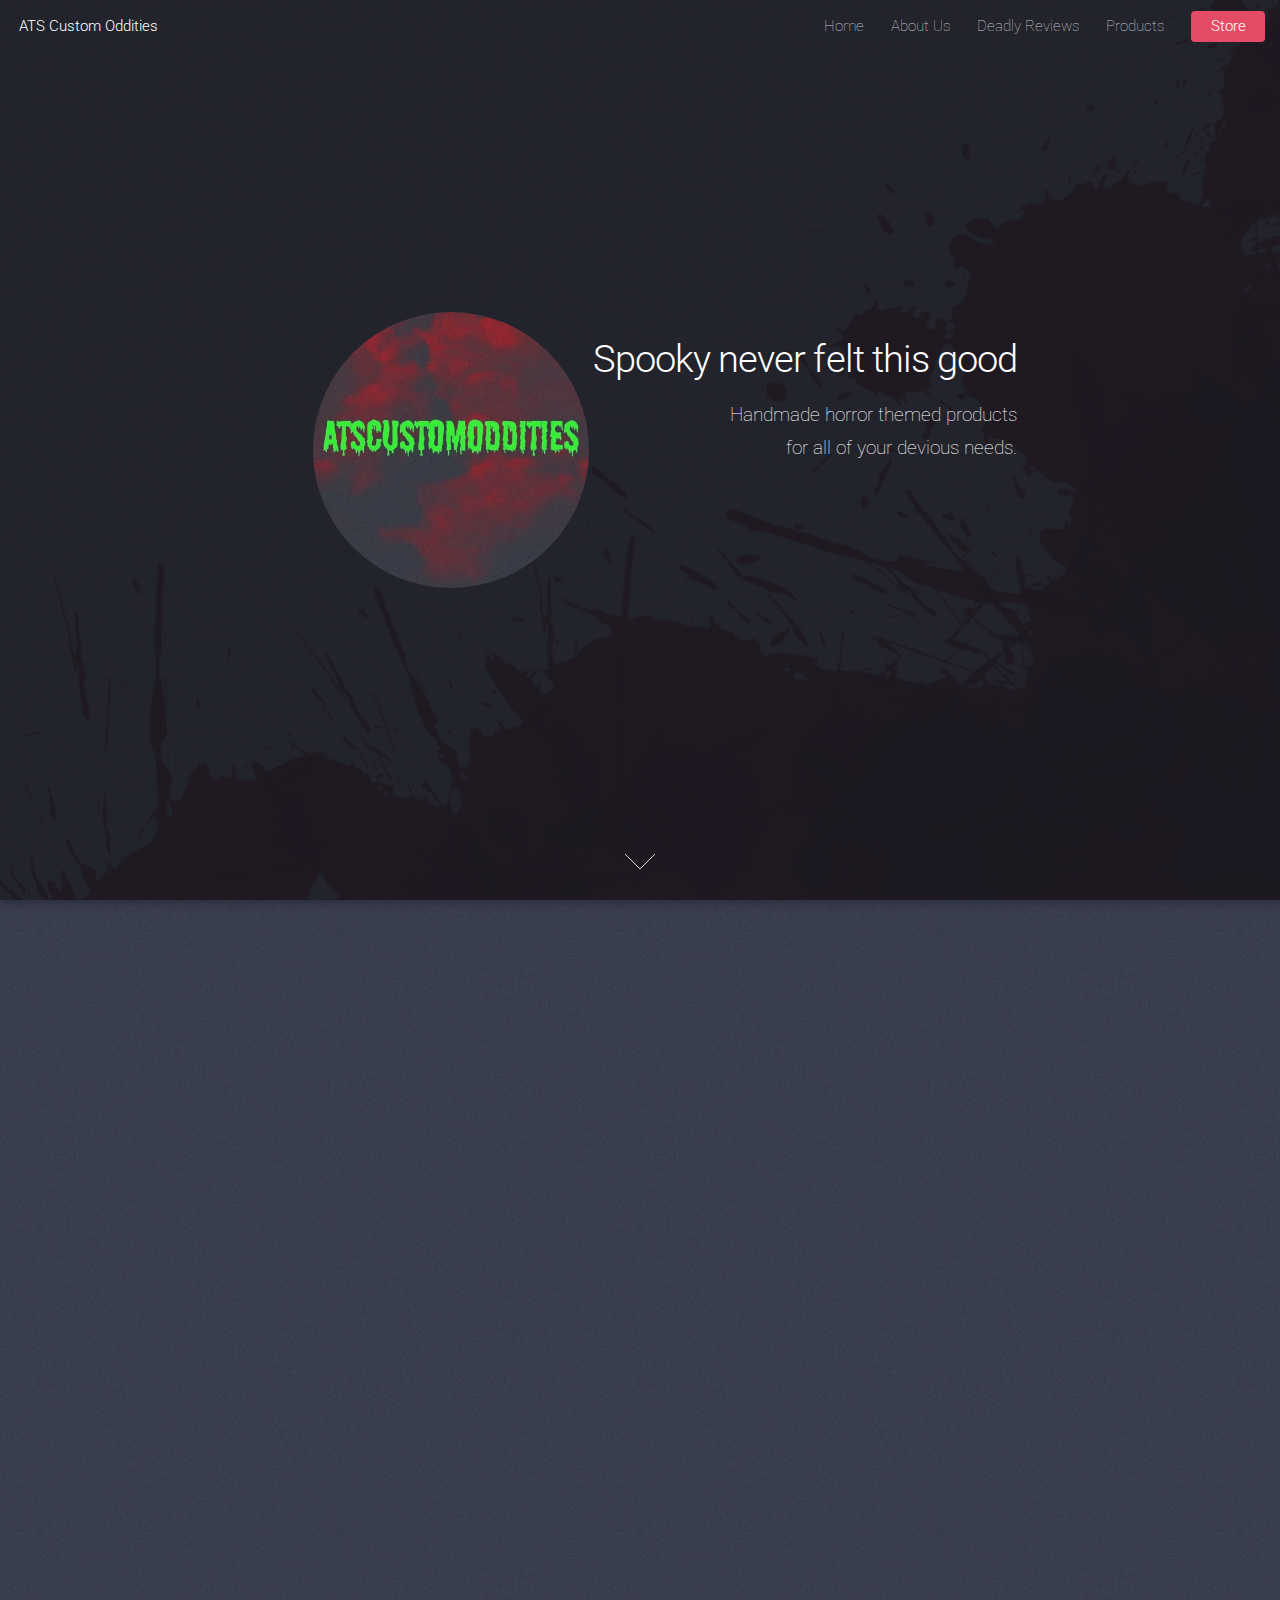
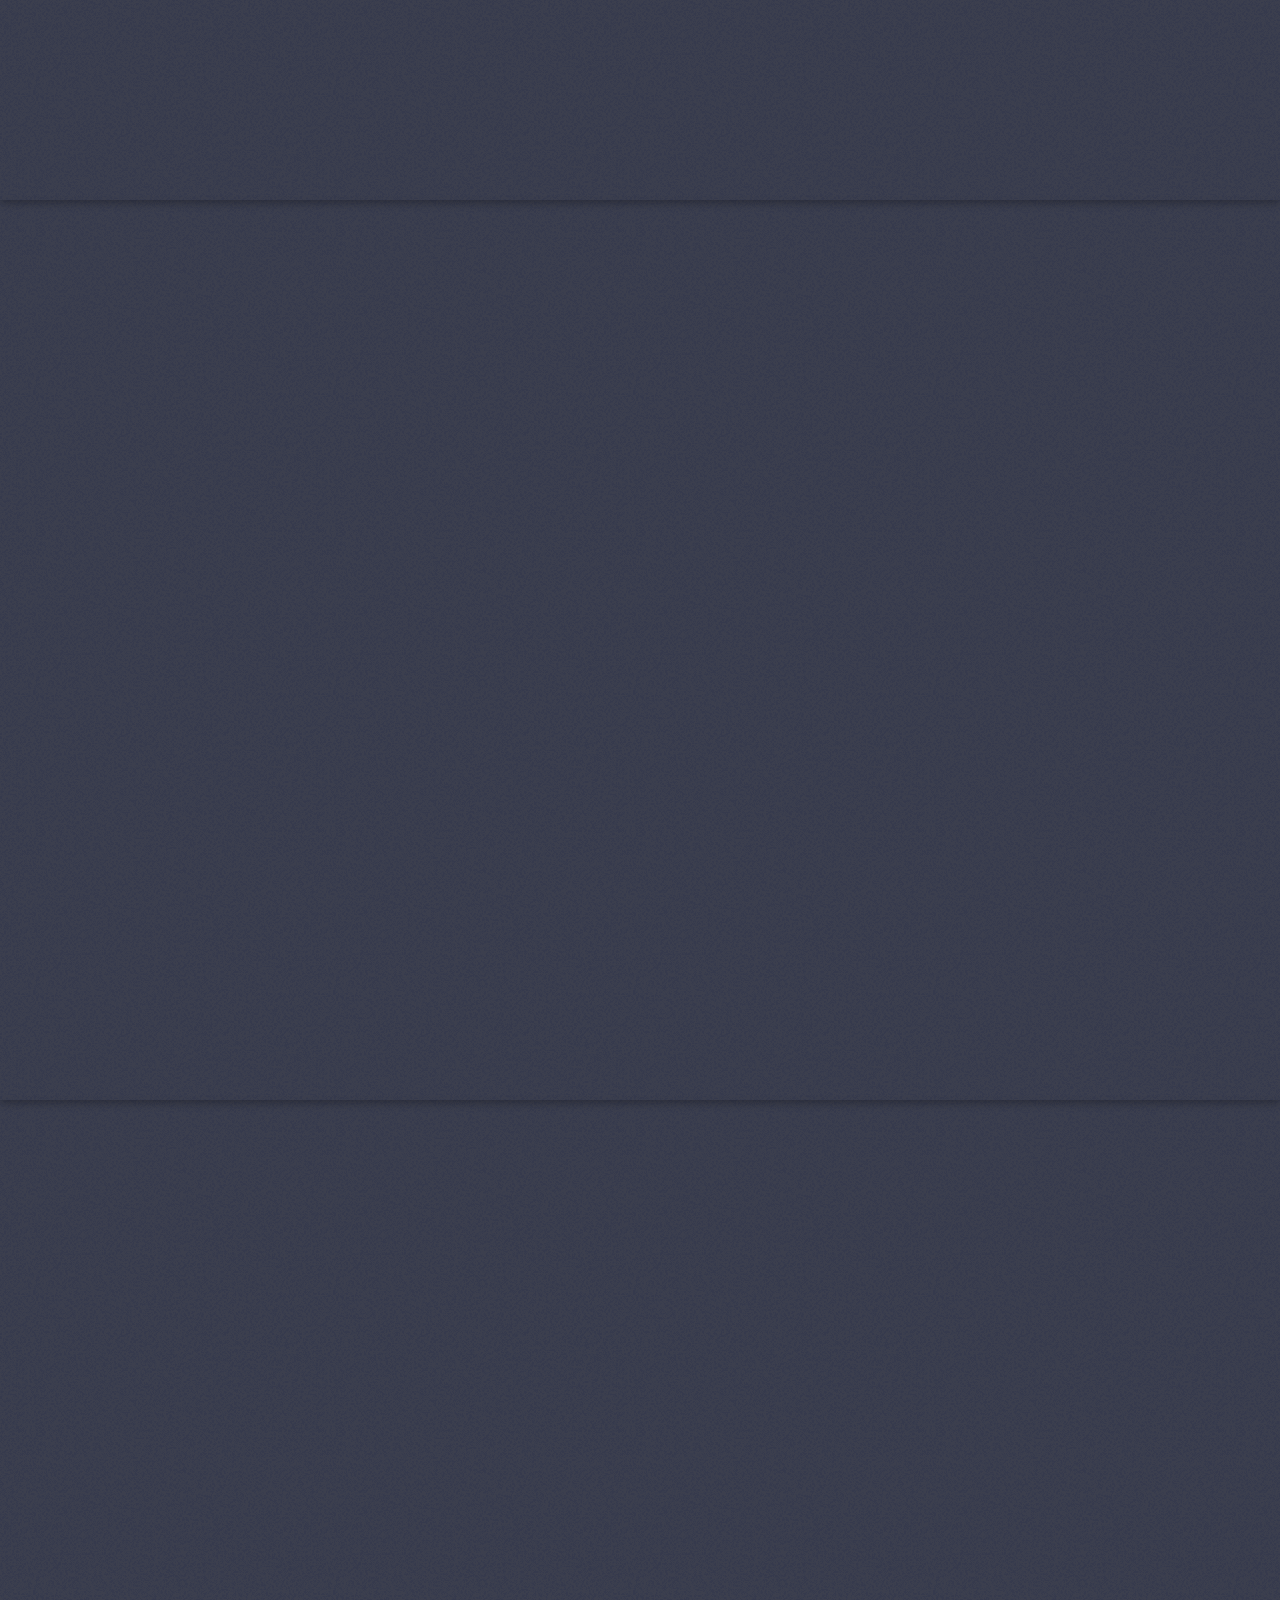
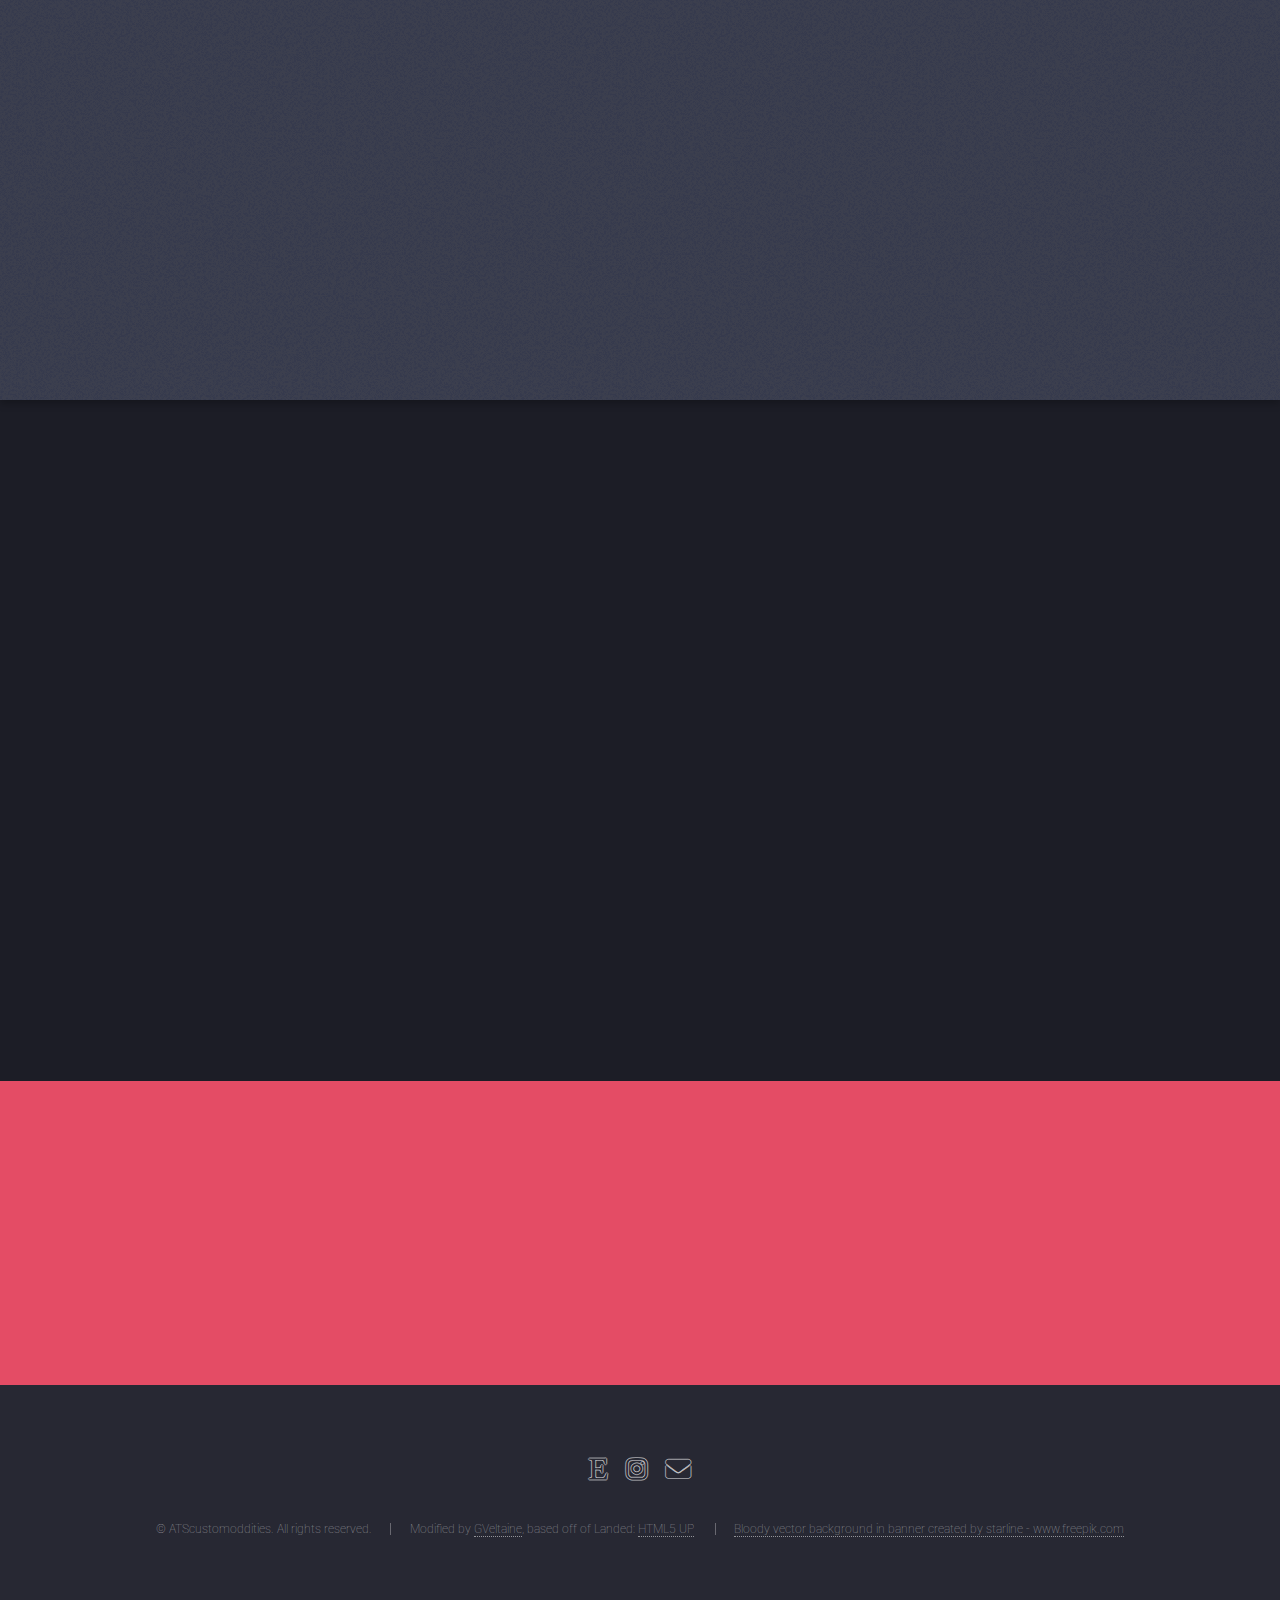
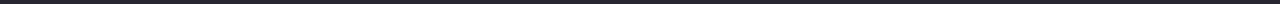
<file: index.html>
<!DOCTYPE HTML>
<!--
	Landed by HTML5 UP
	html5up.net | @ajlkn
	Free for personal and commercial use under the CCA 3.0 license (html5up.net/license)
-->
<html>
	<head>
		<title>ATS Custom Oddities</title>
		<meta charset="utf-8" />
		<meta name="viewport" content="width=device-width, initial-scale=1, user-scalable=no" />
		<link rel="stylesheet" href="assets/css/main.css" />
		<noscript><link rel="stylesheet" href="assets/css/noscript.css" /></noscript>
	</head>
	<body class="is-preload landing">
		<div id="page-wrapper">
				<head>
					<title>ATS Custom Oddities</title>
					<meta charset="utf-8" />
					<meta name="viewport" content="width=device-width, initial-scale=1, user-scalable=no" />
					<link rel="stylesheet" href="assets/css/main.css" />
					<noscript><link rel="stylesheet" href="assets/css/noscript.css" /></noscript>
				</head>
				<body class="is-preload landing">
					<div id="page-wrapper">
			
						<!-- Header -->
							<header id="header">
								<h1 id="logo"><a href="index.html">ATS Custom Oddities</a></h1>
								<nav id="nav">
									<ul>
										<li><a href="index.html">Home</a></li>
										<li><a href="left-sidebar.html">About Us</a></li>
										<li><a href="right-sidebar.html">Deadly Reviews</a></li>
										<li><a href="elements.html">Products</a></li>
										<li><a href="https://www.etsy.com/shop/ATScustomoddities?ref=simple-shop-header-name&listing_id=1233884185" target="_blank" class="button primary">Store</a></li>
									</ul>
								</nav>
							</header>

			<!-- Banner -->
				<section id="banner">
					<div class="content">
						<span class="image"><img src="images/logo.png" alt="atslogo" /></span>
						<header>
							<h2>Spooky never felt this good</h2>
							<p>Handmade horror themed products<br />
							for all of your devious needs.</p>
						</header>

					</div>
					<a href="#one" class="goto-next scrolly">Next</a>
				</section>

			<!-- One -->
				<section id="one" class="spotlight style1 bottom">
					<span class="image fit main"><img src="images/aboutusproduct.png" alt="" /></span>
					<div class="content">
						<div class="container">
							<div class="row">
								<div class="col-12 col-12-medium">
									<header>
										<h2>Our passion is to bring you things unique and creepy</h2>

									</header>
								</div>
								<!-- <div class="col-12-medium"><p>We hope you enjoy these items as much as we do creating them!</p></div> -->
								<!-- <div class="col-12 col-12-small">
									<p>My name is Anastasia and I'm from Salem Massachusetts. Needless to say Halloween has always been a big deal in my life..every year seeing these creative people transform themselves into these amazing and well... pretty creepy characters has been a massive influence on who I am today. Everyone gets together for a huge halloween celebration downtown and it's such an amazing feeling to have so many kind people celebrate and be who they really want to be. I've always loved the strange and unusual. fast forward a few years to when I met my husband , who also loves the strange and creepy parts of life.. both of us love what halloween is and what it represents. </p>
								</div> -->
								<!-- <div class="col-4 col-12-medium">
									<p>We are always looking for unique house decor and find most of our items at Halloween time haha .. tired of always having to wait for October to come I've recently asked my husband to start making some spooky things for our house and thought they were so awesomely made that we should share his skill with others! He has the patience and confidence to design these perfect little coffins and anything else you could dream of! It really is awesome watching him work.. he is a perfectionist! I've also started to blend My two favorite things .. horror and makeup . I make lip products that I would use daily. And always thinking of new twisted ideas! Thanks so much for giving us a chance! - ATS Custom Oddities</p>
								</div> -->
							</div>
						</div>
					</div>
					<a href="#two" class="goto-next scrolly">Next</a>
				</section>

			<!-- Two -->
				<section id="two" class="spotlight style2 right">
					<span class="image fit main"><img src="images/votives.jpg" alt="" /></span>
					<div class="content">
						<header>
							<h2>Star Seller On Etsy!</h2>
							<p>With over 1k sales and over 500 great customer reviews we aim straight at your heart with satisfaction</p>
						</header>
						<p>Feugiat accumsan lorem eu ac lorem amet ac arcu phasellus tortor enim mi mi nisi praesent adipiscing. Integer mi sed nascetur cep aliquet augue varius tempus lobortis porttitor lorem et accumsan consequat adipiscing lorem.</p>
						<ul class="actions">
							<li><a href="#" class="button">Learn More</a></li>
						</ul>
					</div>
					<a href="#three" class="goto-next scrolly">Next</a>
				</section>

			<!-- Three -->
				<section id="three" class="spotlight style3 left">
					<span class="image fit main bottom"><img src="images/sweettooth.png" alt="" /></span>
					<div class="content">
						<header>
							<h2>Interdum felis blandit praesent sed augue</h2>
							<p>Accumsan integer ultricies aliquam vel massa sapien phasellus</p>
						</header>
						<p>Feugiat accumsan lorem eu ac lorem amet ac arcu phasellus tortor enim mi mi nisi praesent adipiscing. Integer mi sed nascetur cep aliquet augue varius tempus lobortis porttitor lorem et accumsan consequat adipiscing lorem.</p>
						<ul class="actions">
							<li><a href="#" class="button">Learn More</a></li>
						</ul>
					</div>
					<a href="#four" class="goto-next scrolly">Next</a>
				</section>

			<!-- Four -->
				<section id="four" class="wrapper style1 special fade-up">
					<div class="container">
						<header class="major">
							<h2>Why buy from our kookly little shop?</h2>
							<p>Wednesday Addams said so! Honestly though, here's a few reasons:</p>
						</header>
						<div class="box alt">
							<div class="row gtr-uniform">
								<section class="col-4 col-6-medium col-12-xsmall">
									<span class="icon solid alt major fa-chart-area"></span>
									<h3>Handmade Products</h3>
									<p>All of our stuff is made by hand so you can be assured your purchase will be unique to you</p>
								</section>
								<section class="col-4 col-6-medium col-12-xsmall">
									<span class="icon solid alt major fa-comment"></span>
									<h3>Fully Customizable</h3>
									<p>Got an <i>awfully</i> good idea? Let us help you create your fiendish creation!</p>
								</section>
								<section class="col-4 col-6-medium col-12-xsmall">
									<span class="icon solid alt major fa-flask"></span>
									<h3>Sickeningly safe</h3>
									<p>We only use supplies that we would use ourselves, safe and natural!</p>
								</section>
								<!-- <section class="col-4 col-6-medium col-12-xsmall">
									<span class="icon solid alt major fa-paper-plane"></span>
									<h3>Non semper interdum</h3>
									<p>Feugiat accumsan lorem eu ac lorem amet accumsan donec. Blandit orci porttitor.</p>
								</section>
								<section class="col-4 col-6-medium col-12-xsmall">
									<span class="icon solid alt major fa-file"></span>
									<h3>Odio laoreet accumsan</h3>
									<p>Feugiat accumsan lorem eu ac lorem amet accumsan donec. Blandit orci porttitor.</p>
								</section>
								<section class="col-4 col-6-medium col-12-xsmall">
									<span class="icon solid alt major fa-lock"></span>
									<h3>Massa arcu accumsan</h3>
									<p>Feugiat accumsan lorem eu ac lorem amet accumsan donec. Blandit orci porttitor.</p>
								</section> -->
							</div>
						</div>
						<footer class="major">
							<ul class="actions special">
								<li><a href="#" class="button">Shop Now!</a></li>
							</ul>
						</footer>
					</div>
				</section>

			<!-- Five -->
				<section id="five" class="wrapper style2 special fade">
					<div class="container">
						<header>
							<h2>Let's keep in touch, forever...</h2>
							<p>Come join our little playground and get the scoop on the best hiding spots, (and our limited offerings!)</p>
						</header>
						<form method="post" action="#" class="cta">
							<div class="row gtr-uniform gtr-50">
								<div class="col-8 col-12-xsmall"><input type="email" name="email" id="email" placeholder="Your Email Address" /></div>
								<div class="col-4 col-12-xsmall"><input type="submit" value="Get Started" class="fit primary" /></div>
							</div>
						</form>
					</div>
				</section>

			<!-- Footer -->
				<footer id="footer">
					<ul class="icons">
						<li><a href="#" class="icon brands alt fa-etsy"><span class="label">Etst</span></a></li>
						<li><a href="https://www.instagram.com/atscustomoddities/" class="icon brands alt fa-instagram"><span class="label">Instagram</span></a></li>
						<li><a href="https://www.etsy.com/messages/new?with_id=514118571&referring_id=31064358&referring_type=shop&recipient_id=514118571" class="icon solid alt fa-envelope"><span class="label">Email</span></a></li>
					</ul>
					<ul class="copyright">
						<li>&copy; ATScustomoddities. All rights reserved.</li><li>Modified by <a href="https://veltaine.github.io/">GVeltaine</a>, based off of Landed: <a href="http://html5up.net">HTML5 UP</a></li>
						<li><a href="https://www.freepik.com/vectors/bloody">Bloody vector background in banner created by starline - www.freepik.com</a></li>
					</ul>
				</footer>

		</div>

		<!-- Scripts -->
			<script src="assets/js/jquery.min.js"></script>
			<script src="assets/js/jquery.scrolly.min.js"></script>
			<script src="assets/js/jquery.dropotron.min.js"></script>
			<script src="assets/js/jquery.scrollex.min.js"></script>
			<script src="assets/js/browser.min.js"></script>
			<script src="assets/js/breakpoints.min.js"></script>
			<script src="assets/js/util.js"></script>
			<script src="assets/js/main.js"></script>

	</body>
</html>
</file>
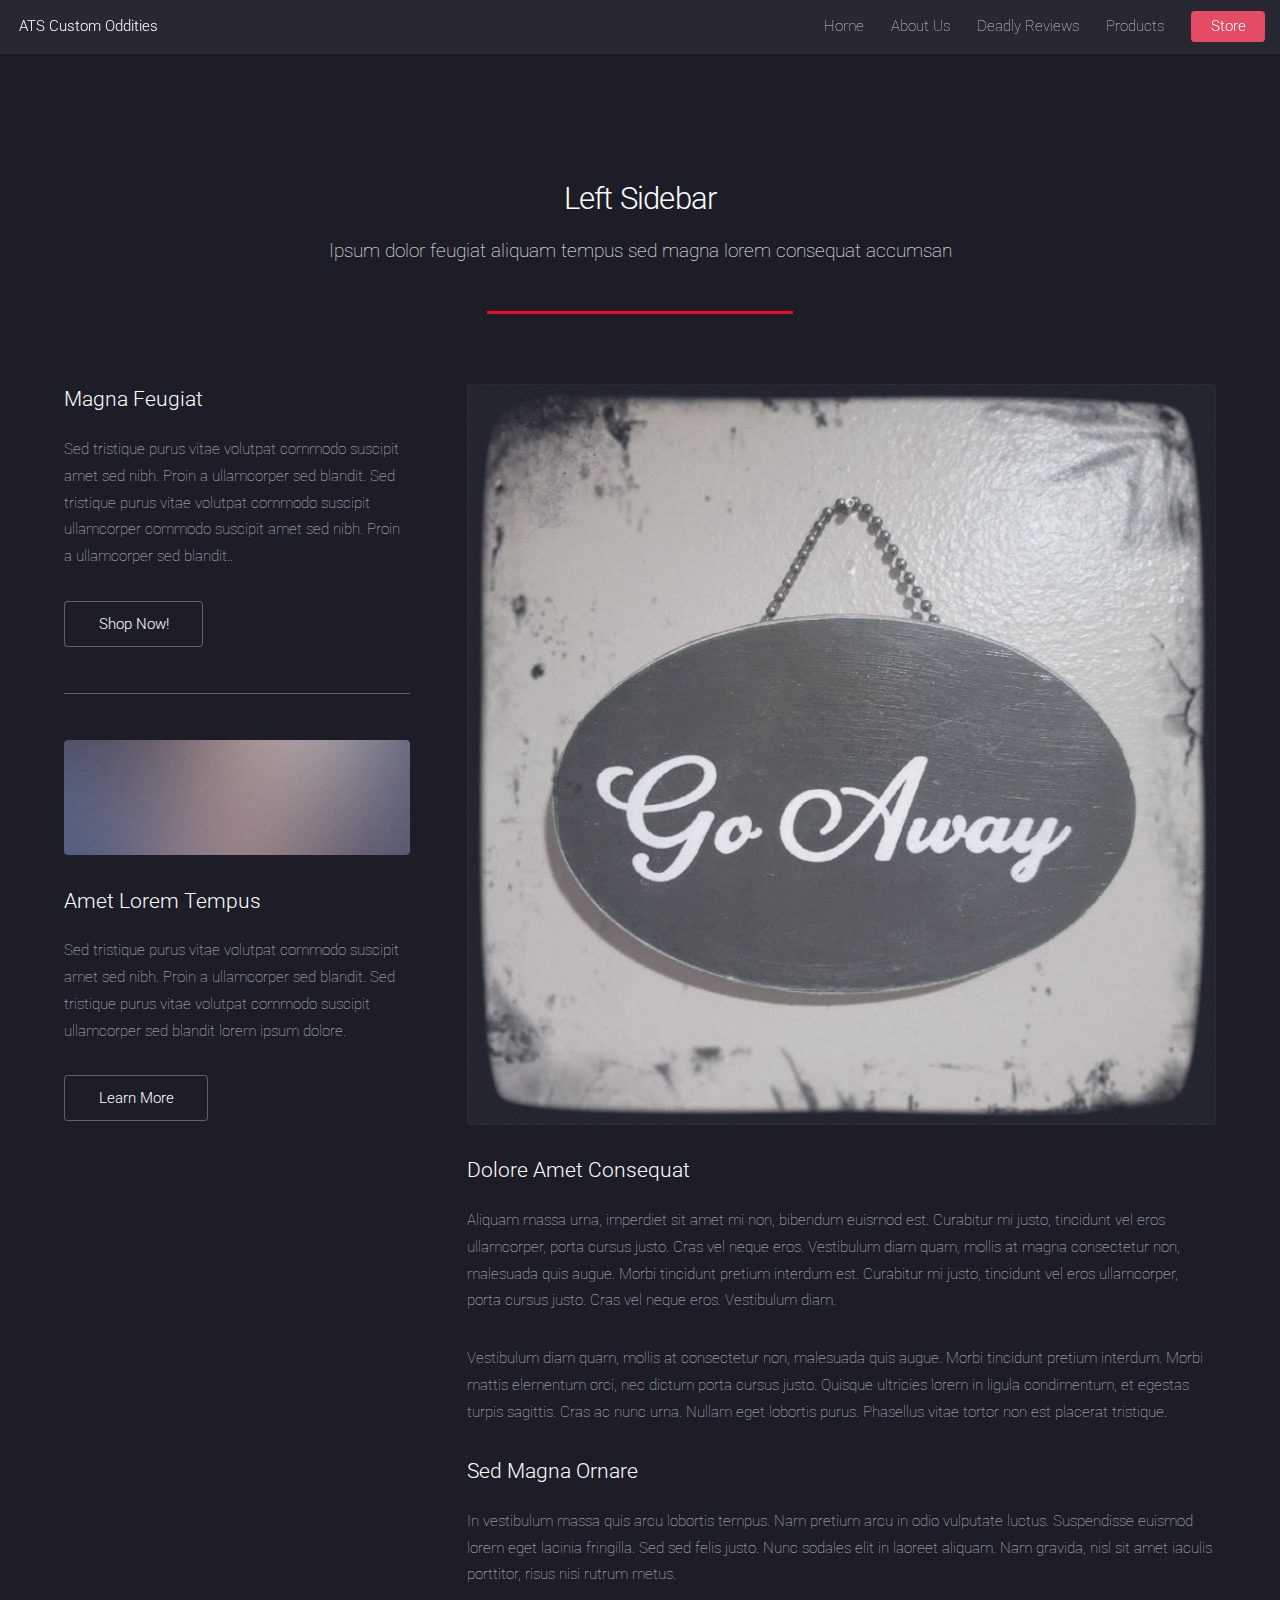
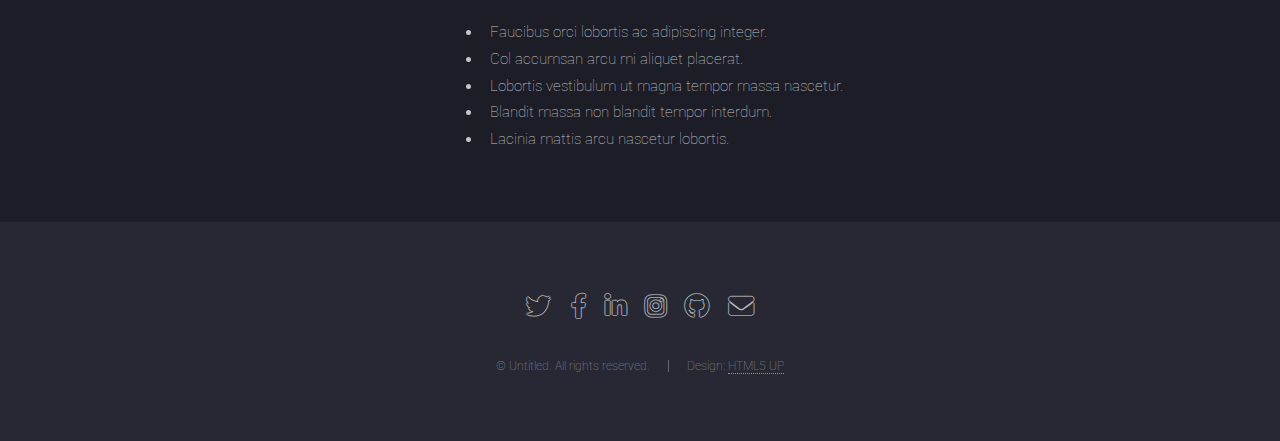
<file: left-sidebar.html>
<!DOCTYPE HTML>
<!--
	Landed by HTML5 UP
	html5up.net | @ajlkn
	Free for personal and commercial use under the CCA 3.0 license (html5up.net/license)
-->
<html>
	<head>
		<title>ATS Oddities- About Our Haunt</title>
		<meta charset="utf-8" />
		<meta name="viewport" content="width=device-width, initial-scale=1, user-scalable=no" />
		<link rel="stylesheet" href="assets/css/main.css" />
		<noscript><link rel="stylesheet" href="assets/css/noscript.css" /></noscript>
	</head>
	<body class="is-preload">
		<div id="page-wrapper">
				<head>
					<title>ATS Custom Oddities</title>
					<meta charset="utf-8" />
					<meta name="viewport" content="width=device-width, initial-scale=1, user-scalable=no" />
					<link rel="stylesheet" href="assets/css/main.css" />
					<noscript><link rel="stylesheet" href="assets/css/noscript.css" /></noscript>
				</head>
				<body class="is-preload landing">
					<div id="page-wrapper">
			
						<!-- Header -->
							<header id="header">
								<h1 id="logo"><a href="index.html">ATS Custom Oddities</a></h1>
								<nav id="nav">
									<ul>
										<li><a href="index.html">Home</a></li>
										<li><a href="left-sidebar.html">About Us</a></li>
										<li><a href="right-sidebar.html">Deadly Reviews</a></li>
										<li><a href="elements.html">Products</a></li>
										<li><a href="https://www.etsy.com/shop/ATScustomoddities?ref=simple-shop-header-name&listing_id=1233884185" target="_blank" class="button primary">Store</a></li>
									</ul>
								</nav>
							</header>

			<!-- Main -->
				<div id="main" class="wrapper style1">
					<div class="container">
						<header class="major">
							<h2>Left Sidebar</h2>
							<p>Ipsum dolor feugiat aliquam tempus sed magna lorem consequat accumsan</p>
						</header>
						<div class="row gtr-150">
							<div class="col-4 col-12-medium">

								<!-- Sidebar -->
									<section id="sidebar">
										<section>
											<h3>Magna Feugiat</h3>
											<p>Sed tristique purus vitae volutpat commodo suscipit amet sed nibh. Proin a ullamcorper sed blandit. Sed tristique purus vitae volutpat commodo suscipit ullamcorper commodo suscipit amet sed nibh. Proin a ullamcorper sed blandit..</p>
											<footer>
												<ul class="actions">
													<li><a href="#" class="button">Shop Now!</a></li>
												</ul>
											</footer>
										</section>
										<hr />
										<section>
											<a href="#" class="image fit"><img src="images/pic06.jpg" alt="" /></a>
											<h3>Amet Lorem Tempus</h3>
											<p>Sed tristique purus vitae volutpat commodo suscipit amet sed nibh. Proin a ullamcorper sed blandit. Sed tristique purus vitae volutpat commodo suscipit ullamcorper sed blandit lorem ipsum dolore.</p>
											<footer>
												<ul class="actions">
													<li><a href="#" class="button">Learn More</a></li>
												</ul>
											</footer>
										</section>
									</section>

							</div>
							<div class="col-8 col-12-medium imp-medium">

								<!-- Content -->
									<section id="content">
										<a href="#" class="image fit"><img src="images/goaway.png" alt="" /></a>
										<h3>Dolore Amet Consequat</h3>
										<p>Aliquam massa urna, imperdiet sit amet mi non, bibendum euismod est. Curabitur mi justo, tincidunt vel eros ullamcorper, porta cursus justo. Cras vel neque eros. Vestibulum diam quam, mollis at magna consectetur non, malesuada quis augue. Morbi tincidunt pretium interdum est. Curabitur mi justo, tincidunt vel eros ullamcorper, porta cursus justo. Cras vel neque eros. Vestibulum diam.</p>
										<p>Vestibulum diam quam, mollis at consectetur non, malesuada quis augue. Morbi tincidunt pretium interdum. Morbi mattis elementum orci, nec dictum porta cursus justo. Quisque ultricies lorem in ligula condimentum, et egestas turpis sagittis. Cras ac nunc urna. Nullam eget lobortis purus. Phasellus vitae tortor non est placerat tristique.</p>
										<h3>Sed Magna Ornare</h3>
										<p>In vestibulum massa quis arcu lobortis tempus. Nam pretium arcu in odio vulputate luctus. Suspendisse euismod lorem eget lacinia fringilla. Sed sed felis justo. Nunc sodales elit in laoreet aliquam. Nam gravida, nisl sit amet iaculis porttitor, risus nisi rutrum metus.</p>
										<ul>
											<li>Faucibus orci lobortis ac adipiscing integer.</li>
											<li>Col accumsan arcu mi aliquet placerat.</li>
											<li>Lobortis vestibulum ut magna tempor massa nascetur.</li>
											<li>Blandit massa non blandit tempor interdum.</li>
											<li>Lacinia mattis arcu nascetur lobortis.</li>
										</ul>
									</section>

							</div>
						</div>
					</div>
				</div>

			<!-- Footer -->
				<footer id="footer">
					<ul class="icons">
						<li><a href="#" class="icon brands alt fa-twitter"><span class="label">Twitter</span></a></li>
						<li><a href="#" class="icon brands alt fa-facebook-f"><span class="label">Facebook</span></a></li>
						<li><a href="#" class="icon brands alt fa-linkedin-in"><span class="label">LinkedIn</span></a></li>
						<li><a href="#" class="icon brands alt fa-instagram"><span class="label">Instagram</span></a></li>
						<li><a href="#" class="icon brands alt fa-github"><span class="label">GitHub</span></a></li>
						<li><a href="#" class="icon solid alt fa-envelope"><span class="label">Email</span></a></li>
					</ul>
					<ul class="copyright">
						<li>&copy; Untitled. All rights reserved.</li><li>Design: <a href="http://html5up.net">HTML5 UP</a></li>
					</ul>
				</footer>

		</div>

		<!-- Scripts -->
			<script src="assets/js/jquery.min.js"></script>
			<script src="assets/js/jquery.scrolly.min.js"></script>
			<script src="assets/js/jquery.dropotron.min.js"></script>
			<script src="assets/js/jquery.scrollex.min.js"></script>
			<script src="assets/js/browser.min.js"></script>
			<script src="assets/js/breakpoints.min.js"></script>
			<script src="assets/js/util.js"></script>
			<script src="assets/js/main.js"></script>

	</body>
</html>
</file>
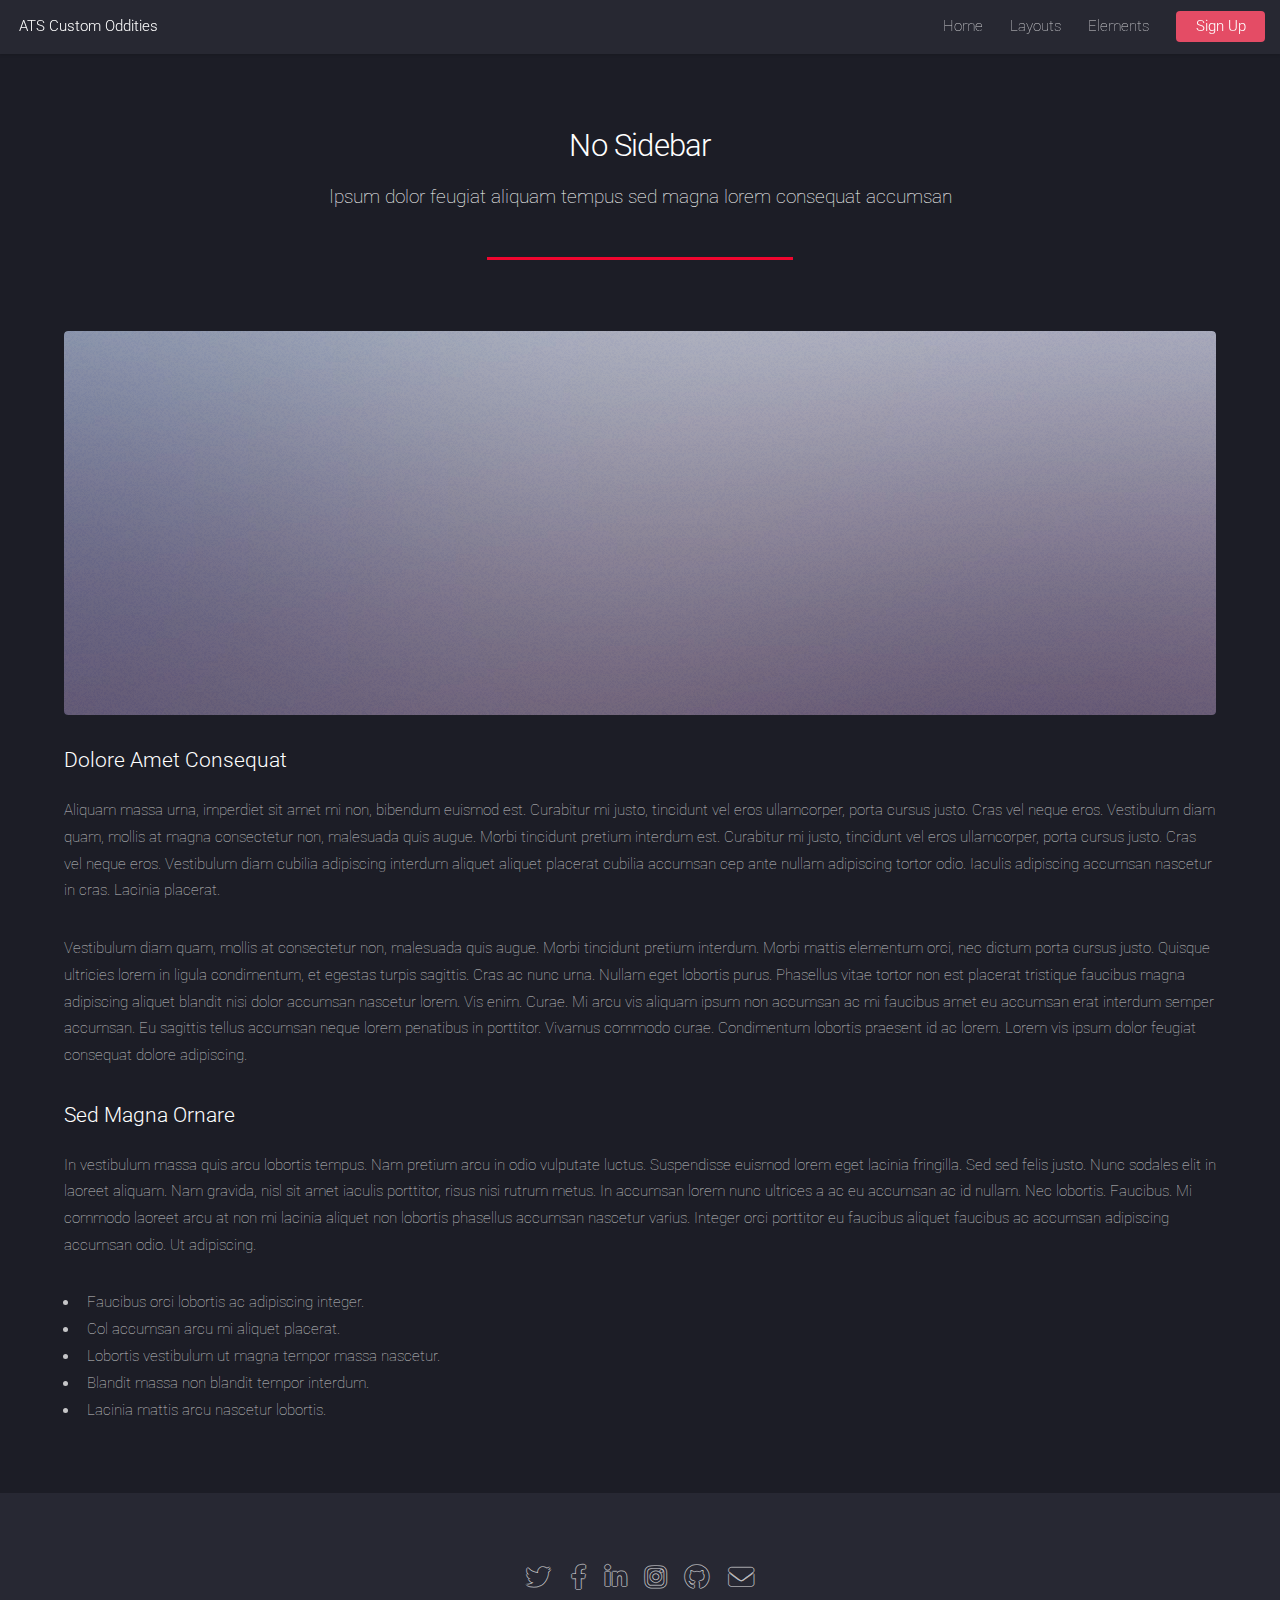
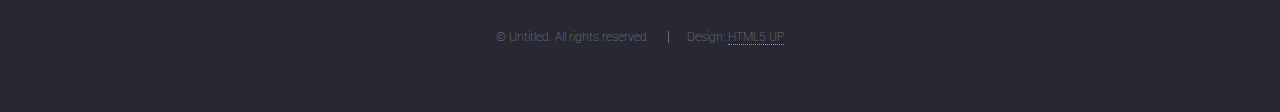
<file: no-sidebar.html>
<!DOCTYPE HTML>
<!--
	Landed by HTML5 UP
	html5up.net | @ajlkn
	Free for personal and commercial use under the CCA 3.0 license (html5up.net/license)
-->
<html>
	<head>
		<title>ATS Custom Categories</title>
		<meta charset="utf-8" />
		<meta name="viewport" content="width=device-width, initial-scale=1, user-scalable=no" />
		<link rel="stylesheet" href="assets/css/main.css" />
		<noscript><link rel="stylesheet" href="assets/css/noscript.css" /></noscript>
	</head>
	<body class="is-preload">
		<div id="page-wrapper">

			<!-- Header -->
				<header id="header">
					<h1 id="logo"><a href="index.html">ATS Custom Oddities</a></h1>
					<nav id="nav">
						<ul>
							<li><a href="index.html">Home</a></li>
							<li>
								<a href="#">Layouts</a>
								<ul>
									<li><a href="left-sidebar.html">Left Sidebar</a></li>
									<li><a href="right-sidebar.html">Right Sidebar</a></li>
									<li><a href="no-sidebar.html">No Sidebar</a></li>
									<!-- <li>
										<a href="#">Submenu</a>
										<ul>
											<li><a href="#">Option 1</a></li>
											<li><a href="#">Option 2</a></li>
											<li><a href="#">Option 3</a></li>
											<li><a href="#">Option 4</a></li>
										</ul>
									</li> -->
								</ul>
							</li>
							<li><a href="elements.html">Elements</a></li>
							<li><a href="#" class="button primary">Sign Up</a></li>
						</ul>
					</nav>
				</header>

			<!-- Main -->
				<div id="main" class="wrapper style1">
					<div class="container">
						<header class="major">
							<h2>No Sidebar</h2>
							<p>Ipsum dolor feugiat aliquam tempus sed magna lorem consequat accumsan</p>
						</header>

						<!-- Content -->
							<section id="content">
								<a href="#" class="image fit"><img src="images/pic07.jpg" alt="" /></a>
								<h3>Dolore Amet Consequat</h3>
								<p>Aliquam massa urna, imperdiet sit amet mi non, bibendum euismod est. Curabitur mi justo, tincidunt vel eros ullamcorper, porta cursus justo. Cras vel neque eros. Vestibulum diam quam, mollis at magna consectetur non, malesuada quis augue. Morbi tincidunt pretium interdum est. Curabitur mi justo, tincidunt vel eros ullamcorper, porta cursus justo. Cras vel neque eros. Vestibulum diam cubilia adipiscing interdum aliquet aliquet placerat cubilia accumsan cep ante nullam adipiscing tortor odio. Iaculis adipiscing accumsan nascetur in cras. Lacinia placerat.</p>
								<p>Vestibulum diam quam, mollis at consectetur non, malesuada quis augue. Morbi tincidunt pretium interdum. Morbi mattis elementum orci, nec dictum porta cursus justo. Quisque ultricies lorem in ligula condimentum, et egestas turpis sagittis. Cras ac nunc urna. Nullam eget lobortis purus. Phasellus vitae tortor non est placerat tristique faucibus magna adipiscing aliquet blandit nisi dolor accumsan nascetur lorem. Vis enim. Curae. Mi arcu vis aliquam ipsum non accumsan ac mi faucibus amet eu accumsan erat interdum semper accumsan. Eu sagittis tellus accumsan neque lorem penatibus in porttitor. Vivamus commodo curae. Condimentum lobortis praesent id ac lorem. Lorem vis ipsum dolor feugiat consequat dolore adipiscing.</p>
								<h3>Sed Magna Ornare</h3>
								<p>In vestibulum massa quis arcu lobortis tempus. Nam pretium arcu in odio vulputate luctus. Suspendisse euismod lorem eget lacinia fringilla. Sed sed felis justo. Nunc sodales elit in laoreet aliquam. Nam gravida, nisl sit amet iaculis porttitor, risus nisi rutrum metus. In accumsan lorem nunc ultrices a ac eu accumsan ac id nullam. Nec lobortis. Faucibus. Mi commodo laoreet arcu at non mi lacinia aliquet non lobortis phasellus accumsan nascetur varius. Integer orci porttitor eu faucibus aliquet faucibus ac accumsan adipiscing accumsan odio. Ut adipiscing.</p>
								<ul>
									<li>Faucibus orci lobortis ac adipiscing integer.</li>
									<li>Col accumsan arcu mi aliquet placerat.</li>
									<li>Lobortis vestibulum ut magna tempor massa nascetur.</li>
									<li>Blandit massa non blandit tempor interdum.</li>
									<li>Lacinia mattis arcu nascetur lobortis.</li>
								</ul>
							</section>

					</div>
				</div>

			<!-- Footer -->
				<footer id="footer">
					<ul class="icons">
						<li><a href="#" class="icon brands alt fa-twitter"><span class="label">Twitter</span></a></li>
						<li><a href="#" class="icon brands alt fa-facebook-f"><span class="label">Facebook</span></a></li>
						<li><a href="#" class="icon brands alt fa-linkedin-in"><span class="label">LinkedIn</span></a></li>
						<li><a href="#" class="icon brands alt fa-instagram"><span class="label">Instagram</span></a></li>
						<li><a href="#" class="icon brands alt fa-github"><span class="label">GitHub</span></a></li>
						<li><a href="#" class="icon solid alt fa-envelope"><span class="label">Email</span></a></li>
					</ul>
					<ul class="copyright">
						<li>&copy; Untitled. All rights reserved.</li><li>Design: <a href="http://html5up.net">HTML5 UP</a></li>
					</ul>
				</footer>

		</div>

		<!-- Scripts -->
			<script src="assets/js/jquery.min.js"></script>
			<script src="assets/js/jquery.scrolly.min.js"></script>
			<script src="assets/js/jquery.dropotron.min.js"></script>
			<script src="assets/js/jquery.scrollex.min.js"></script>
			<script src="assets/js/browser.min.js"></script>
			<script src="assets/js/breakpoints.min.js"></script>
			<script src="assets/js/util.js"></script>
			<script src="assets/js/main.js"></script>

	</body>
</html>
</file>
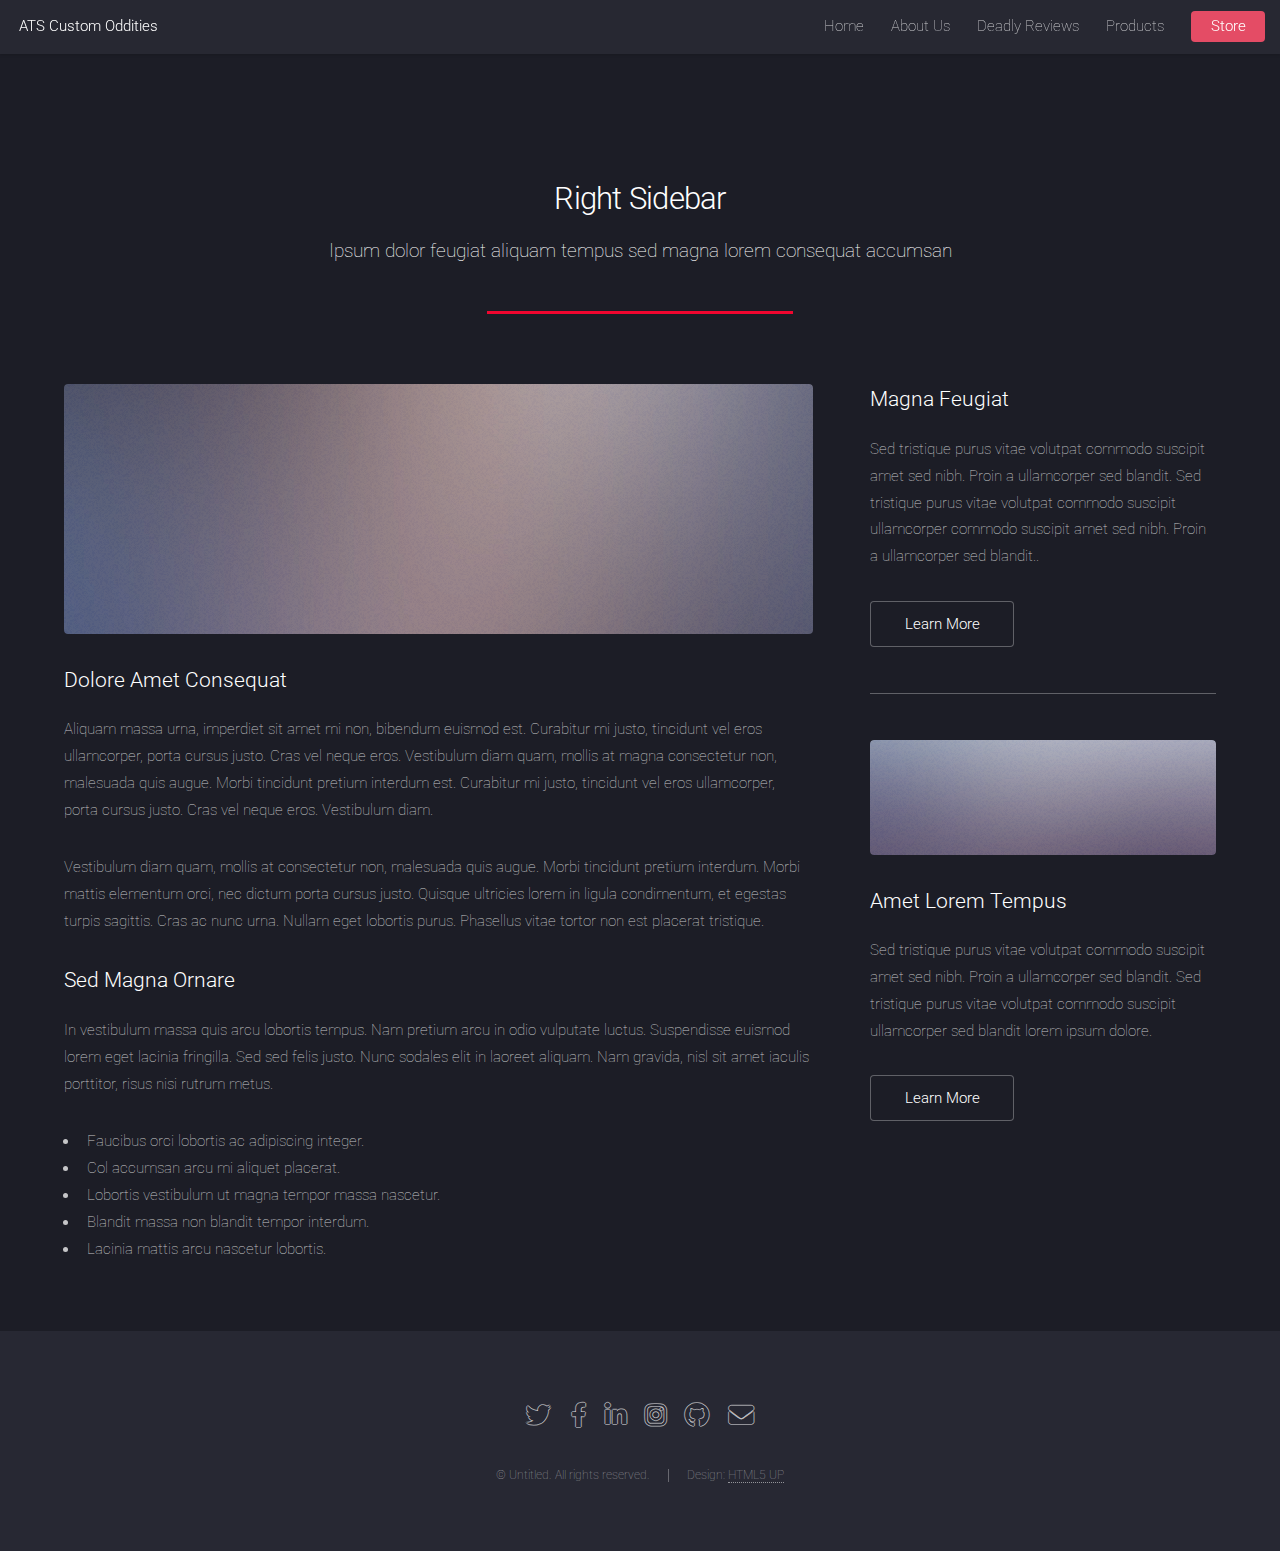
<file: right-sidebar.html>
<!DOCTYPE HTML>
<!--
	Landed by HTML5 UP
	html5up.net | @ajlkn
	Free for personal and commercial use under the CCA 3.0 license (html5up.net/license)
-->
<html>
	<head>
		<title>Raving about ATS Custom Oddities</title>
		<meta charset="utf-8" />
		<meta name="viewport" content="width=device-width, initial-scale=1, user-scalable=no" />
		<link rel="stylesheet" href="assets/css/main.css" />
		<noscript><link rel="stylesheet" href="assets/css/noscript.css" /></noscript>
	</head>
	<body class="is-preload">
		<div id="page-wrapper">

			<!-- Header -->
				<!-- <header id="header">
					<h1 id="logo"><a href="index.html">Landed</a></h1>
					<nav id="nav">
						<ul>
							<li><a href="index.html">Home</a></li>
							<li>
								<a href="#">Layouts</a>
								<ul>
									<li><a href="left-sidebar.html">Left Sidebar</a></li>
									<li><a href="right-sidebar.html">Right Sidebar</a></li>
									<li><a href="no-sidebar.html">No Sidebar</a></li>
									<li>
										<a href="#">Submenu</a>
										<ul>
											<li><a href="#">Option 1</a></li>
											<li><a href="#">Option 2</a></li>
											<li><a href="#">Option 3</a></li>
											<li><a href="#">Option 4</a></li>
										</ul>
									</li>
								</ul>
							</li>
							<li><a href="elements.html">Elements</a></li>
							<li><a href="#" class="button primary">Sign Up</a></li>
						</ul>
					</nav>
				</header> -->

				<head>
					<title>ATS Custom Oddities</title>
					<meta charset="utf-8" />
					<meta name="viewport" content="width=device-width, initial-scale=1, user-scalable=no" />
					<link rel="stylesheet" href="assets/css/main.css" />
					<noscript><link rel="stylesheet" href="assets/css/noscript.css" /></noscript>
				</head>
				<body class="is-preload landing">
					<div id="page-wrapper">
			
						<!-- Header -->
							<header id="header">
								<h1 id="logo"><a href="index.html">ATS Custom Oddities</a></h1>
								<nav id="nav">
									<ul>
										<li><a href="index.html">Home</a></li>
										<li><a href="left-sidebar.html">About Us</a></li>
										<li><a href="right-sidebar.html">Deadly Reviews</a></li>
										<!-- <li>
											<a href="#">Layouts</a>
											<ul>
												<li><a href="no-sidebar.html">No Sidebar</a></li>
												<li>
													<a href="#">Submenu</a>
													<ul>
														<li><a href="#">Option 1</a></li>
														<li><a href="#">Option 2</a></li>
														<li><a href="#">Option 3</a></li>
														<li><a href="#">Option 4</a></li>
													</ul>
												</li>
											</ul> 
										</li> -->
										<li><a href="elements.html">Products</a></li>
										<li><a href="https://www.etsy.com/shop/ATScustomoddities?ref=simple-shop-header-name&listing_id=1233884185" target="_blank" class="button primary">Store</a></li>
									</ul>
								</nav>
							</header>

			<!-- Main -->
				<div id="main" class="wrapper style1">
					<div class="container">
						<header class="major">
							<h2>Right Sidebar</h2>
							<p>Ipsum dolor feugiat aliquam tempus sed magna lorem consequat accumsan</p>
						</header>
						<div class="row gtr-150">
							<div class="col-8 col-12-medium">

								<!-- Content -->
									<section id="content">
										<a href="#" class="image fit"><img src="images/pic06.jpg" alt="" /></a>
										<h3>Dolore Amet Consequat</h3>
										<p>Aliquam massa urna, imperdiet sit amet mi non, bibendum euismod est. Curabitur mi justo, tincidunt vel eros ullamcorper, porta cursus justo. Cras vel neque eros. Vestibulum diam quam, mollis at magna consectetur non, malesuada quis augue. Morbi tincidunt pretium interdum est. Curabitur mi justo, tincidunt vel eros ullamcorper, porta cursus justo. Cras vel neque eros. Vestibulum diam.</p>
										<p>Vestibulum diam quam, mollis at consectetur non, malesuada quis augue. Morbi tincidunt pretium interdum. Morbi mattis elementum orci, nec dictum porta cursus justo. Quisque ultricies lorem in ligula condimentum, et egestas turpis sagittis. Cras ac nunc urna. Nullam eget lobortis purus. Phasellus vitae tortor non est placerat tristique.</p>
										<h3>Sed Magna Ornare</h3>
										<p>In vestibulum massa quis arcu lobortis tempus. Nam pretium arcu in odio vulputate luctus. Suspendisse euismod lorem eget lacinia fringilla. Sed sed felis justo. Nunc sodales elit in laoreet aliquam. Nam gravida, nisl sit amet iaculis porttitor, risus nisi rutrum metus.</p>
										<ul>
											<li>Faucibus orci lobortis ac adipiscing integer.</li>
											<li>Col accumsan arcu mi aliquet placerat.</li>
											<li>Lobortis vestibulum ut magna tempor massa nascetur.</li>
											<li>Blandit massa non blandit tempor interdum.</li>
											<li>Lacinia mattis arcu nascetur lobortis.</li>
										</ul>
									</section>

							</div>
							<div class="col-4 col-12-medium">

								<!-- Sidebar -->
									<section id="sidebar">
										<section>
											<h3>Magna Feugiat</h3>
											<p>Sed tristique purus vitae volutpat commodo suscipit amet sed nibh. Proin a ullamcorper sed blandit. Sed tristique purus vitae volutpat commodo suscipit ullamcorper commodo suscipit amet sed nibh. Proin a ullamcorper sed blandit..</p>
											<footer>
												<ul class="actions">
													<li><a href="#" class="button">Learn More</a></li>
												</ul>
											</footer>
										</section>
										<hr />
										<section>
											<a href="#" class="image fit"><img src="images/pic07.jpg" alt="" /></a>
											<h3>Amet Lorem Tempus</h3>
											<p>Sed tristique purus vitae volutpat commodo suscipit amet sed nibh. Proin a ullamcorper sed blandit. Sed tristique purus vitae volutpat commodo suscipit ullamcorper sed blandit lorem ipsum dolore.</p>
											<footer>
												<ul class="actions">
													<li><a href="#" class="button">Learn More</a></li>
												</ul>
											</footer>
										</section>
									</section>

							</div>
						</div>
					</div>
				</div>

			<!-- Footer -->
				<footer id="footer">
					<ul class="icons">
						<li><a href="#" class="icon brands alt fa-twitter"><span class="label">Twitter</span></a></li>
						<li><a href="#" class="icon brands alt fa-facebook-f"><span class="label">Facebook</span></a></li>
						<li><a href="#" class="icon brands alt fa-linkedin-in"><span class="label">LinkedIn</span></a></li>
						<li><a href="#" class="icon brands alt fa-instagram"><span class="label">Instagram</span></a></li>
						<li><a href="#" class="icon brands alt fa-github"><span class="label">GitHub</span></a></li>
						<li><a href="#" class="icon solid alt fa-envelope"><span class="label">Email</span></a></li>
					</ul>
					<ul class="copyright">
						<li>&copy; Untitled. All rights reserved.</li><li>Design: <a href="http://html5up.net">HTML5 UP</a></li>
					</ul>
				</footer>

		</div>

		<!-- Scripts -->
			<script src="assets/js/jquery.min.js"></script>
			<script src="assets/js/jquery.scrolly.min.js"></script>
			<script src="assets/js/jquery.dropotron.min.js"></script>
			<script src="assets/js/jquery.scrollex.min.js"></script>
			<script src="assets/js/browser.min.js"></script>
			<script src="assets/js/breakpoints.min.js"></script>
			<script src="assets/js/util.js"></script>
			<script src="assets/js/main.js"></script>

	</body>
</html>
</file>
<file: assets/css/noscript.css>
/*
	Landed by HTML5 UP
	html5up.net | @ajlkn
	Free for personal and commercial use under the CCA 3.0 license (html5up.net/license)
*/

/* Loader */

	body.landing.is-preload:before {
		display: none;
	}

	body.landing.is-preload:after {
		display: none;
	}
</file>
<file: assets/css/main.css>
@import url("fontawesome-all.min.css");
@import url("https://fonts.googleapis.com/css?family=Roboto:100,300,100italic,300italic");

/*
	Landed by HTML5 UP
	html5up.net | @ajlkn
	Free for personal and commercial use under the CCA 3.0 license (html5up.net/license)
*/

html, body, div, span, applet, object,
iframe, h1, h2, h3, h4, h5, h6, p, blockquote,
pre, a, abbr, acronym, address, big, cite,
code, del, dfn, em, img, ins, kbd, q, s, samp,
small, strike, strong, sub, sup, tt, var, b,
u, i, center, dl, dt, dd, ol, ul, li, fieldset,
form, label, legend, table, caption, tbody,
tfoot, thead, tr, th, td, article, aside,
canvas, details, embed, figure, figcaption,
footer, header, hgroup, menu, nav, output, ruby,
section, summary, time, mark, audio, video {
	margin: 0;
	padding: 0;
	border: 0;
	font-size: 100%;
	font: inherit;
	vertical-align: baseline;}

article, aside, details, figcaption, figure,
footer, header, hgroup, menu, nav, section {
	display: block;}

body {
	line-height: 1;
}

ol, ul {
	list-style: none;
}

blockquote, q {
	quotes: none;
}

	blockquote:before, blockquote:after, q:before, q:after {
		content: '';
		content: none;
	}

table {
	border-collapse: collapse;
	border-spacing: 0;
}

body {
	-webkit-text-size-adjust: none;
}

mark {
	background-color: transparent;
	color: inherit;
}

input::-moz-focus-inner {
	border: 0;
	padding: 0;
}

input, select, textarea {
	-moz-appearance: none;
	-webkit-appearance: none;
	-ms-appearance: none;
	appearance: none;
}

/* Basic */

	html {
		box-sizing: border-box;
	}

	*, *:before, *:after {
		box-sizing: inherit;
	}

	html, body {
		background: #1c1d26;
	}

	body.is-preload *, body.is-preload *:before, body.is-preload *:after {
		-moz-animation: none !important;
		-webkit-animation: none !important;
		-ms-animation: none !important;
		animation: none !important;
		-moz-transition: none !important;
		-webkit-transition: none !important;
		-ms-transition: none !important;
		transition: none !important;
	}

	body, input, select, textarea {
		color: rgba(255, 255, 255, 0.75);
		font-family: "Roboto", Helvetica, sans-serif;
		font-size: 15pt;
		font-weight: 100;
		line-height: 1.75em;
	}

	a {
		-moz-transition: border-color 0.2s ease-in-out, color 0.2s ease-in-out;
		-webkit-transition: border-color 0.2s ease-in-out, color 0.2s ease-in-out;
		-ms-transition: border-color 0.2s ease-in-out, color 0.2s ease-in-out;
		transition: border-color 0.2s ease-in-out, color 0.2s ease-in-out;
		border-bottom: dotted 1px;
		color: #e44c65;
		text-decoration: none;
	}

		a:hover {
			color: #e44c65 !important;
			border-bottom-color: transparent;
		}

	strong, b {
		color: #ffffff;
		font-weight: 300;
	}

	em, i {
		font-style: italic;
	}

	p {
		margin: 0 0 2em 0;
	}

	h1, h2, h3, h4, h5, h6 {
		color: #ffffff;
		font-weight: 300;
		line-height: 1em;
		margin: 0 0 1em 0;
	}

		h1 a, h2 a, h3 a, h4 a, h5 a, h6 a {
			color: inherit;
			border: 0;
		}

	h2 {
		font-size: 2em;
		line-height: 1.5em;
		letter-spacing: -0.025em;
	}

	h3 {
		font-size: 1.35em;
		line-height: 1.5em;
	}

	h4 {
		font-size: 1.1em;
		line-height: 1.5em;
	}

	h5 {
		font-size: 0.9em;
		line-height: 1.5em;
	}

	h6 {
		font-size: 0.7em;
		line-height: 1.5em;
	}

	sub {
		font-size: 0.8em;
		position: relative;
		top: 0.5em;
	}

	sup {
		font-size: 0.8em;
		position: relative;
		top: -0.5em;
	}

	hr {
		border: 0;
		border-bottom: solid 1px rgba(255, 255, 255, 0.3);
		margin: 3em 0;
	}

		hr.major {
			margin: 4em 0;
		}

	blockquote {
		border-left: solid 4px rgba(255, 255, 255, 0.3);
		font-style: italic;
		margin: 0 0 2em 0;
		padding: 0.5em 0 0.5em 2em;
	}

	code {
		background: rgba(255, 255, 255, 0.075);
		border-radius: 4px;
		font-family: "Courier New", monospace;
		font-size: 0.9em;
		margin: 0 0.25em;
		padding: 0.25em 0.65em;
	}

	pre {
		-webkit-overflow-scrolling: touch;
		font-family: "Courier New", monospace;
		font-size: 0.9em;
		margin: 0 0 2em 0;
	}

		pre code {
			display: block;
			line-height: 1.75em;
			padding: 1em 1.5em;
			overflow-x: auto;
		}

	.align-left {
		text-align: left;
	}

	.align-center {
		text-align: center;
	}

	.align-right {
		text-align: right;
	}

/* Loader */

	@-moz-keyframes spinner-show {
		0% {
			opacity: 0;
		}

		100% {
			opacity: 1;
		}
	}

	@-webkit-keyframes spinner-show {
		0% {
			opacity: 0;
		}

		100% {
			opacity: 1;
		}
	}

	@-ms-keyframes spinner-show {
		0% {
			opacity: 0;
		}

		100% {
			opacity: 1;
		}
	}

	@keyframes spinner-show {
		0% {
			opacity: 0;
		}

		100% {
			opacity: 1;
		}
	}

	@-moz-keyframes spinner-hide {
		0% {
			color: rgba(255, 255, 255, 0.15);
			z-index: 100001;
			-moz-transform: scale(1) rotate(0deg);
			-webkit-transform: scale(1) rotate(0deg);
			-ms-transform: scale(1) rotate(0deg);
			transform: scale(1) rotate(0deg);
		}

		99% {
			color: #1c1d26;
			z-index: 100001;
			-moz-transform: scale(0.5) rotate(360deg);
			-webkit-transform: scale(0.5) rotate(360deg);
			-ms-transform: scale(0.5) rotate(360deg);
			transform: scale(0.5) rotate(360deg);
		}

		100% {
			color: #1c1d26;
			z-index: -1;
			-moz-transform: scale(0.5) rotate(360deg);
			-webkit-transform: scale(0.5) rotate(360deg);
			-ms-transform: scale(0.5) rotate(360deg);
			transform: scale(0.5) rotate(360deg);
		}
	}

	@-webkit-keyframes spinner-hide {
		0% {
			color: rgba(255, 255, 255, 0.15);
			z-index: 100001;
			-moz-transform: scale(1) rotate(0deg);
			-webkit-transform: scale(1) rotate(0deg);
			-ms-transform: scale(1) rotate(0deg);
			transform: scale(1) rotate(0deg);
		}

		99% {
			color: #1c1d26;
			z-index: 100001;
			-moz-transform: scale(0.5) rotate(360deg);
			-webkit-transform: scale(0.5) rotate(360deg);
			-ms-transform: scale(0.5) rotate(360deg);
			transform: scale(0.5) rotate(360deg);
		}

		100% {
			color: #1c1d26;
			z-index: -1;
			-moz-transform: scale(0.5) rotate(360deg);
			-webkit-transform: scale(0.5) rotate(360deg);
			-ms-transform: scale(0.5) rotate(360deg);
			transform: scale(0.5) rotate(360deg);
		}
	}

	@-ms-keyframes spinner-hide {
		0% {
			color: rgba(255, 255, 255, 0.15);
			z-index: 100001;
			-moz-transform: scale(1) rotate(0deg);
			-webkit-transform: scale(1) rotate(0deg);
			-ms-transform: scale(1) rotate(0deg);
			transform: scale(1) rotate(0deg);
		}

		99% {
			color: #1c1d26;
			z-index: 100001;
			-moz-transform: scale(0.5) rotate(360deg);
			-webkit-transform: scale(0.5) rotate(360deg);
			-ms-transform: scale(0.5) rotate(360deg);
			transform: scale(0.5) rotate(360deg);
		}

		100% {
			color: #1c1d26;
			z-index: -1;
			-moz-transform: scale(0.5) rotate(360deg);
			-webkit-transform: scale(0.5) rotate(360deg);
			-ms-transform: scale(0.5) rotate(360deg);
			transform: scale(0.5) rotate(360deg);
		}
	}

	@keyframes spinner-hide {
		0% {
			color: rgba(255, 255, 255, 0.15);
			z-index: 100001;
			-moz-transform: scale(1) rotate(0deg);
			-webkit-transform: scale(1) rotate(0deg);
			-ms-transform: scale(1) rotate(0deg);
			transform: scale(1) rotate(0deg);
		}

		99% {
			color: #1c1d26;
			z-index: 100001;
			-moz-transform: scale(0.5) rotate(360deg);
			-webkit-transform: scale(0.5) rotate(360deg);
			-ms-transform: scale(0.5) rotate(360deg);
			transform: scale(0.5) rotate(360deg);
		}

		100% {
			color: #1c1d26;
			z-index: -1;
			-moz-transform: scale(0.5) rotate(360deg);
			-webkit-transform: scale(0.5) rotate(360deg);
			-ms-transform: scale(0.5) rotate(360deg);
			transform: scale(0.5) rotate(360deg);
		}
	}

	@-moz-keyframes spinner-rotate {
		0% {
			-moz-transform: scale(1) rotate(0deg);
			-webkit-transform: scale(1) rotate(0deg);
			-ms-transform: scale(1) rotate(0deg);
			transform: scale(1) rotate(0deg);
		}

		100% {
			-moz-transform: scale(1) rotate(360deg);
			-webkit-transform: scale(1) rotate(360deg);
			-ms-transform: scale(1) rotate(360deg);
			transform: scale(1) rotate(360deg);
		}
	}

	@-webkit-keyframes spinner-rotate {
		0% {
			-moz-transform: scale(1) rotate(0deg);
			-webkit-transform: scale(1) rotate(0deg);
			-ms-transform: scale(1) rotate(0deg);
			transform: scale(1) rotate(0deg);
		}

		100% {
			-moz-transform: scale(1) rotate(360deg);
			-webkit-transform: scale(1) rotate(360deg);
			-ms-transform: scale(1) rotate(360deg);
			transform: scale(1) rotate(360deg);
		}
	}

	@-ms-keyframes spinner-rotate {
		0% {
			-moz-transform: scale(1) rotate(0deg);
			-webkit-transform: scale(1) rotate(0deg);
			-ms-transform: scale(1) rotate(0deg);
			transform: scale(1) rotate(0deg);
		}

		100% {
			-moz-transform: scale(1) rotate(360deg);
			-webkit-transform: scale(1) rotate(360deg);
			-ms-transform: scale(1) rotate(360deg);
			transform: scale(1) rotate(360deg);
		}
	}

	@keyframes spinner-rotate {
		0% {
			-moz-transform: scale(1) rotate(0deg);
			-webkit-transform: scale(1) rotate(0deg);
			-ms-transform: scale(1) rotate(0deg);
			transform: scale(1) rotate(0deg);
		}

		100% {
			-moz-transform: scale(1) rotate(360deg);
			-webkit-transform: scale(1) rotate(360deg);
			-ms-transform: scale(1) rotate(360deg);
			transform: scale(1) rotate(360deg);
		}
	}

	@-moz-keyframes overlay-hide {
		0% {
			opacity: 1;
			z-index: 100000;
		}

		15% {
			opacity: 1;
			z-index: 100000;
		}

		99% {
			opacity: 0;
			z-index: 100000;
		}

		100% {
			opacity: 0;
			z-index: -1;
		}
	}

	@-webkit-keyframes overlay-hide {
		0% {
			opacity: 1;
			z-index: 100000;
		}

		15% {
			opacity: 1;
			z-index: 100000;
		}

		99% {
			opacity: 0;
			z-index: 100000;
		}

		100% {
			opacity: 0;
			z-index: -1;
		}
	}

	@-ms-keyframes overlay-hide {
		0% {
			opacity: 1;
			z-index: 100000;
		}

		15% {
			opacity: 1;
			z-index: 100000;
		}

		99% {
			opacity: 0;
			z-index: 100000;
		}

		100% {
			opacity: 0;
			z-index: -1;
		}
	}

	@keyframes overlay-hide {
		0% {
			opacity: 1;
			z-index: 100000;
		}

		15% {
			opacity: 1;
			z-index: 100000;
		}

		99% {
			opacity: 0;
			z-index: 100000;
		}

		100% {
			opacity: 0;
			z-index: -1;
		}
	}

	body.landing {
		text-decoration: none;
	}

		body.landing:before {
			-moz-osx-font-smoothing: grayscale;
			-webkit-font-smoothing: antialiased;
			display: inline-block;
			font-style: normal;
			font-variant: normal;
			text-rendering: auto;
			line-height: 1;
			text-transform: none !important;
			font-family: 'Font Awesome 5 Free';
			font-weight: 900;
		}

		body.landing:before {
			-moz-animation: spinner-show 1.5s 1 0.25s ease forwards, spinner-hide 0.25s ease-in-out forwards !important;
			-webkit-animation: spinner-show 1.5s 1 0.25s ease forwards, spinner-hide 0.25s ease-in-out forwards !important;
			-ms-animation: spinner-show 1.5s 1 0.25s ease forwards, spinner-hide 0.25s ease-in-out forwards !important;
			animation: spinner-show 1.5s 1 0.25s ease forwards, spinner-hide 0.25s ease-in-out forwards !important;
			-moz-transform-origin: 50% 50%;
			-webkit-transform-origin: 50% 50%;
			-ms-transform-origin: 50% 50%;
			transform-origin: 50% 50%;
			color: rgba(255, 255, 255, 0.15);
			content: '\f1ce';
			cursor: default;
			display: block;
			font-size: 2em;
			height: 2em;
			left: 50%;
			line-height: 2em;
			margin: -1em 0 0 -1em;
			opacity: 0;
			position: fixed;
			text-align: center;
			top: 50%;
			width: 2em;
			z-index: -1;
		}

		body.landing:after {
			-moz-animation: overlay-hide 1.5s ease-in forwards !important;
			-webkit-animation: overlay-hide 1.5s ease-in forwards !important;
			-ms-animation: overlay-hide 1.5s ease-in forwards !important;
			animation: overlay-hide 1.5s ease-in forwards !important;
			background: #1c1d26;
			content: '';
			display: block;
			height: 100%;
			left: 0;
			opacity: 0;
			position: fixed;
			top: 0;
			width: 100%;
			z-index: -1;
		}

		body.landing.is-preload:before {
			-moz-animation: spinner-show 1.5s 1 0.25s ease forwards, spinner-rotate 0.75s infinite linear !important;
			-webkit-animation: spinner-show 1.5s 1 0.25s ease forwards, spinner-rotate 0.75s infinite linear !important;
			-ms-animation: spinner-show 1.5s 1 0.25s ease forwards, spinner-rotate 0.75s infinite linear !important;
			animation: spinner-show 1.5s 1 0.25s ease forwards, spinner-rotate 0.75s infinite linear !important;
			z-index: 100001;
		}

		body.landing.is-preload:after {
			-moz-animation: none !important;
			-webkit-animation: none !important;
			-ms-animation: none !important;
			animation: none !important;
			opacity: 1;
			z-index: 100000;
		}

	@media (-webkit-min-device-pixel-ratio: 2) {

		body.landing:before {
			line-height: 2.025em;
		}

	}

/* Container */

	.container {
		margin: 0 auto;
		max-width: calc(100% - 4em);
		width: 70em;
	}

		.container.xsmall {
			width: 17.5em;
		}

		.container.small {
			width: 35em;
		}

		.container.medium {
			width: 52.5em;
		}

		.container.large {
			width: 87.5em;
		}

		.container.xlarge {
			width: 105em;
		}

		.container.max {
			width: 100%;
		}

		@media screen and (max-width: 1280px) {

			.container {
				width: 90%;
				max-width: 100%;
			}

		}

		@media screen and (max-width: 980px) {

			.container {
				width: 100% !important;
			}

		}

/* Row */

	.row {
		display: flex;
		flex-wrap: wrap;
		box-sizing: border-box;
		align-items: stretch;
	}

		.row > * {
			box-sizing: border-box;
		}

		.row.gtr-uniform > * > :last-child {
			margin-bottom: 0;
		}

		.row.aln-left {
			justify-content: flex-start;
		}

		.row.aln-center {
			justify-content: center;
		}

		.row.aln-right {
			justify-content: flex-end;
		}

		.row.aln-top {
			align-items: flex-start;
		}

		.row.aln-middle {
			align-items: center;
		}

		.row.aln-bottom {
			align-items: flex-end;
		}

		.row > .imp {
			order: -1;
		}

		.row > .col-1 {
			width: 8.33333%;
		}

		.row > .off-1 {
			margin-left: 8.33333%;
		}

		.row > .col-2 {
			width: 16.66667%;
		}

		.row > .off-2 {
			margin-left: 16.66667%;
		}

		.row > .col-3 {
			width: 25%;
		}

		.row > .off-3 {
			margin-left: 25%;
		}

		.row > .col-4 {
			width: 33.33333%;
		}

		.row > .off-4 {
			margin-left: 33.33333%;
		}

		.row > .col-5 {
			width: 41.66667%;
		}

		.row > .off-5 {
			margin-left: 41.66667%;
		}

		.row > .col-6 {
			width: 50%;
		}

		.row > .off-6 {
			margin-left: 50%;
		}

		.row > .col-7 {
			width: 58.33333%;
		}

		.row > .off-7 {
			margin-left: 58.33333%;
		}

		.row > .col-8 {
			width: 66.66667%;
		}

		.row > .off-8 {
			margin-left: 66.66667%;
		}

		.row > .col-9 {
			width: 75%;
		}

		.row > .off-9 {
			margin-left: 75%;
		}

		.row > .col-10 {
			width: 83.33333%;
		}

		.row > .off-10 {
			margin-left: 83.33333%;
		}

		.row > .col-11 {
			width: 91.66667%;
		}

		.row > .off-11 {
			margin-left: 91.66667%;
		}

		.row > .col-12 {
			width: 100%;
		}

		.row > .off-12 {
			margin-left: 100%;
		}

		.row.gtr-0 {
			margin-top: 0;
			margin-left: 0em;
		}

			.row.gtr-0 > * {
				padding: 0 0 0 0em;
			}

			.row.gtr-0.gtr-uniform {
				margin-top: 0em;
			}

				.row.gtr-0.gtr-uniform > * {
					padding-top: 0em;
				}

		.row.gtr-25 {
			margin-top: 0;
			margin-left: -0.625em;
		}

			.row.gtr-25 > * {
				padding: 0 0 0 0.625em;
			}

			.row.gtr-25.gtr-uniform {
				margin-top: -0.625em;
			}

				.row.gtr-25.gtr-uniform > * {
					padding-top: 0.625em;
				}

		.row.gtr-50 {
			margin-top: 0;
			margin-left: -1.25em;
		}

			.row.gtr-50 > * {
				padding: 0 0 0 1.25em;
			}

			.row.gtr-50.gtr-uniform {
				margin-top: -1.25em;
			}

				.row.gtr-50.gtr-uniform > * {
					padding-top: 1.25em;
				}

		.row {
			margin-top: 0;
			margin-left: -2.5em;
		}

			.row > * {
				padding: 0 0 0 2.5em;
			}

			.row.gtr-uniform {
				margin-top: -2.5em;
			}

				.row.gtr-uniform > * {
					padding-top: 2.5em;
				}

		.row.gtr-150 {
			margin-top: 0;
			margin-left: -3.75em;
		}

			.row.gtr-150 > * {
				padding: 0 0 0 3.75em;
			}

			.row.gtr-150.gtr-uniform {
				margin-top: -3.75em;
			}

				.row.gtr-150.gtr-uniform > * {
					padding-top: 3.75em;
				}

		.row.gtr-200 {
			margin-top: 0;
			margin-left: -5em;
		}

			.row.gtr-200 > * {
				padding: 0 0 0 5em;
			}

			.row.gtr-200.gtr-uniform {
				margin-top: -5em;
			}

				.row.gtr-200.gtr-uniform > * {
					padding-top: 5em;
				}

		@media screen and (max-width: 1680px) {

			.row {
				display: flex;
				flex-wrap: wrap;
				box-sizing: border-box;
				align-items: stretch;
			}

				.row > * {
					box-sizing: border-box;
				}

				.row.gtr-uniform > * > :last-child {
					margin-bottom: 0;
				}

				.row.aln-left {
					justify-content: flex-start;
				}

				.row.aln-center {
					justify-content: center;
				}

				.row.aln-right {
					justify-content: flex-end;
				}

				.row.aln-top {
					align-items: flex-start;
				}

				.row.aln-middle {
					align-items: center;
				}

				.row.aln-bottom {
					align-items: flex-end;
				}

				.row > .imp-xlarge {
					order: -1;
				}

				.row > .col-1-xlarge {
					width: 8.33333%;
				}

				.row > .off-1-xlarge {
					margin-left: 8.33333%;
				}

				.row > .col-2-xlarge {
					width: 16.66667%;
				}

				.row > .off-2-xlarge {
					margin-left: 16.66667%;
				}

				.row > .col-3-xlarge {
					width: 25%;
				}

				.row > .off-3-xlarge {
					margin-left: 25%;
				}

				.row > .col-4-xlarge {
					width: 33.33333%;
				}

				.row > .off-4-xlarge {
					margin-left: 33.33333%;
				}

				.row > .col-5-xlarge {
					width: 41.66667%;
				}

				.row > .off-5-xlarge {
					margin-left: 41.66667%;
				}

				.row > .col-6-xlarge {
					width: 50%;
				}

				.row > .off-6-xlarge {
					margin-left: 50%;
				}

				.row > .col-7-xlarge {
					width: 58.33333%;
				}

				.row > .off-7-xlarge {
					margin-left: 58.33333%;
				}

				.row > .col-8-xlarge {
					width: 66.66667%;
				}

				.row > .off-8-xlarge {
					margin-left: 66.66667%;
				}

				.row > .col-9-xlarge {
					width: 75%;
				}

				.row > .off-9-xlarge {
					margin-left: 75%;
				}

				.row > .col-10-xlarge {
					width: 83.33333%;
				}

				.row > .off-10-xlarge {
					margin-left: 83.33333%;
				}

				.row > .col-11-xlarge {
					width: 91.66667%;
				}

				.row > .off-11-xlarge {
					margin-left: 91.66667%;
				}

				.row > .col-12-xlarge {
					width: 100%;
				}

				.row > .off-12-xlarge {
					margin-left: 100%;
				}

				.row.gtr-0 {
					margin-top: 0;
					margin-left: 0em;
				}

					.row.gtr-0 > * {
						padding: 0 0 0 0em;
					}

					.row.gtr-0.gtr-uniform {
						margin-top: 0em;
					}

						.row.gtr-0.gtr-uniform > * {
							padding-top: 0em;
						}

				.row.gtr-25 {
					margin-top: 0;
					margin-left: -0.625em;
				}

					.row.gtr-25 > * {
						padding: 0 0 0 0.625em;
					}

					.row.gtr-25.gtr-uniform {
						margin-top: -0.625em;
					}

						.row.gtr-25.gtr-uniform > * {
							padding-top: 0.625em;
						}

				.row.gtr-50 {
					margin-top: 0;
					margin-left: -1.25em;
				}

					.row.gtr-50 > * {
						padding: 0 0 0 1.25em;
					}

					.row.gtr-50.gtr-uniform {
						margin-top: -1.25em;
					}

						.row.gtr-50.gtr-uniform > * {
							padding-top: 1.25em;
						}

				.row {
					margin-top: 0;
					margin-left: -2.5em;
				}

					.row > * {
						padding: 0 0 0 2.5em;
					}

					.row.gtr-uniform {
						margin-top: -2.5em;
					}

						.row.gtr-uniform > * {
							padding-top: 2.5em;
						}

				.row.gtr-150 {
					margin-top: 0;
					margin-left: -3.75em;
				}

					.row.gtr-150 > * {
						padding: 0 0 0 3.75em;
					}

					.row.gtr-150.gtr-uniform {
						margin-top: -3.75em;
					}

						.row.gtr-150.gtr-uniform > * {
							padding-top: 3.75em;
						}

				.row.gtr-200 {
					margin-top: 0;
					margin-left: -5em;
				}

					.row.gtr-200 > * {
						padding: 0 0 0 5em;
					}

					.row.gtr-200.gtr-uniform {
						margin-top: -5em;
					}

						.row.gtr-200.gtr-uniform > * {
							padding-top: 5em;
						}

		}

		@media screen and (max-width: 1280px) {

			.row {
				display: flex;
				flex-wrap: wrap;
				box-sizing: border-box;
				align-items: stretch;
			}

				.row > * {
					box-sizing: border-box;
				}

				.row.gtr-uniform > * > :last-child {
					margin-bottom: 0;
				}

				.row.aln-left {
					justify-content: flex-start;
				}

				.row.aln-center {
					justify-content: center;
				}

				.row.aln-right {
					justify-content: flex-end;
				}

				.row.aln-top {
					align-items: flex-start;
				}

				.row.aln-middle {
					align-items: center;
				}

				.row.aln-bottom {
					align-items: flex-end;
				}

				.row > .imp-large {
					order: -1;
				}

				.row > .col-1-large {
					width: 8.33333%;
				}

				.row > .off-1-large {
					margin-left: 8.33333%;
				}

				.row > .col-2-large {
					width: 16.66667%;
				}

				.row > .off-2-large {
					margin-left: 16.66667%;
				}

				.row > .col-3-large {
					width: 25%;
				}

				.row > .off-3-large {
					margin-left: 25%;
				}

				.row > .col-4-large {
					width: 33.33333%;
				}

				.row > .off-4-large {
					margin-left: 33.33333%;
				}

				.row > .col-5-large {
					width: 41.66667%;
				}

				.row > .off-5-large {
					margin-left: 41.66667%;
				}

				.row > .col-6-large {
					width: 50%;
				}

				.row > .off-6-large {
					margin-left: 50%;
				}

				.row > .col-7-large {
					width: 58.33333%;
				}

				.row > .off-7-large {
					margin-left: 58.33333%;
				}

				.row > .col-8-large {
					width: 66.66667%;
				}

				.row > .off-8-large {
					margin-left: 66.66667%;
				}

				.row > .col-9-large {
					width: 75%;
				}

				.row > .off-9-large {
					margin-left: 75%;
				}

				.row > .col-10-large {
					width: 83.33333%;
				}

				.row > .off-10-large {
					margin-left: 83.33333%;
				}

				.row > .col-11-large {
					width: 91.66667%;
				}

				.row > .off-11-large {
					margin-left: 91.66667%;
				}

				.row > .col-12-large {
					width: 100%;
				}

				.row > .off-12-large {
					margin-left: 100%;
				}

				.row.gtr-0 {
					margin-top: 0;
					margin-left: 0em;
				}

					.row.gtr-0 > * {
						padding: 0 0 0 0em;
					}

					.row.gtr-0.gtr-uniform {
						margin-top: 0em;
					}

						.row.gtr-0.gtr-uniform > * {
							padding-top: 0em;
						}

				.row.gtr-25 {
					margin-top: 0;
					margin-left: -0.625em;
				}

					.row.gtr-25 > * {
						padding: 0 0 0 0.625em;
					}

					.row.gtr-25.gtr-uniform {
						margin-top: -0.625em;
					}

						.row.gtr-25.gtr-uniform > * {
							padding-top: 0.625em;
						}

				.row.gtr-50 {
					margin-top: 0;
					margin-left: -1.25em;
				}

					.row.gtr-50 > * {
						padding: 0 0 0 1.25em;
					}

					.row.gtr-50.gtr-uniform {
						margin-top: -1.25em;
					}

						.row.gtr-50.gtr-uniform > * {
							padding-top: 1.25em;
						}

				.row {
					margin-top: 0;
					margin-left: -2.5em;
				}

					.row > * {
						padding: 0 0 0 2.5em;
					}

					.row.gtr-uniform {
						margin-top: -2.5em;
					}

						.row.gtr-uniform > * {
							padding-top: 2.5em;
						}

				.row.gtr-150 {
					margin-top: 0;
					margin-left: -3.75em;
				}

					.row.gtr-150 > * {
						padding: 0 0 0 3.75em;
					}

					.row.gtr-150.gtr-uniform {
						margin-top: -3.75em;
					}

						.row.gtr-150.gtr-uniform > * {
							padding-top: 3.75em;
						}

				.row.gtr-200 {
					margin-top: 0;
					margin-left: -5em;
				}

					.row.gtr-200 > * {
						padding: 0 0 0 5em;
					}

					.row.gtr-200.gtr-uniform {
						margin-top: -5em;
					}

						.row.gtr-200.gtr-uniform > * {
							padding-top: 5em;
						}

		}

		@media screen and (max-width: 980px) {

			.row {
				display: flex;
				flex-wrap: wrap;
				box-sizing: border-box;
				align-items: stretch;
			}

				.row > * {
					box-sizing: border-box;
				}

				.row.gtr-uniform > * > :last-child {
					margin-bottom: 0;
				}

				.row.aln-left {
					justify-content: flex-start;
				}

				.row.aln-center {
					justify-content: center;
				}

				.row.aln-right {
					justify-content: flex-end;
				}

				.row.aln-top {
					align-items: flex-start;
				}

				.row.aln-middle {
					align-items: center;
				}

				.row.aln-bottom {
					align-items: flex-end;
				}

				.row > .imp-medium {
					order: -1;
				}

				.row > .col-1-medium {
					width: 8.33333%;
				}

				.row > .off-1-medium {
					margin-left: 8.33333%;
				}

				.row > .col-2-medium {
					width: 16.66667%;
				}

				.row > .off-2-medium {
					margin-left: 16.66667%;
				}

				.row > .col-3-medium {
					width: 25%;
				}

				.row > .off-3-medium {
					margin-left: 25%;
				}

				.row > .col-4-medium {
					width: 33.33333%;
				}

				.row > .off-4-medium {
					margin-left: 33.33333%;
				}

				.row > .col-5-medium {
					width: 41.66667%;
				}

				.row > .off-5-medium {
					margin-left: 41.66667%;
				}

				.row > .col-6-medium {
					width: 50%;
				}

				.row > .off-6-medium {
					margin-left: 50%;
				}

				.row > .col-7-medium {
					width: 58.33333%;
				}

				.row > .off-7-medium {
					margin-left: 58.33333%;
				}

				.row > .col-8-medium {
					width: 66.66667%;
				}

				.row > .off-8-medium {
					margin-left: 66.66667%;
				}

				.row > .col-9-medium {
					width: 75%;
				}

				.row > .off-9-medium {
					margin-left: 75%;
				}

				.row > .col-10-medium {
					width: 83.33333%;
				}

				.row > .off-10-medium {
					margin-left: 83.33333%;
				}

				.row > .col-11-medium {
					width: 91.66667%;
				}

				.row > .off-11-medium {
					margin-left: 91.66667%;
				}

				.row > .col-12-medium {
					width: 100%;
				}

				.row > .off-12-medium {
					margin-left: 100%;
				}

				.row.gtr-0 {
					margin-top: 0;
					margin-left: 0em;
				}

					.row.gtr-0 > * {
						padding: 0 0 0 0em;
					}

					.row.gtr-0.gtr-uniform {
						margin-top: 0em;
					}

						.row.gtr-0.gtr-uniform > * {
							padding-top: 0em;
						}

				.row.gtr-25 {
					margin-top: 0;
					margin-left: -0.625em;
				}

					.row.gtr-25 > * {
						padding: 0 0 0 0.625em;
					}

					.row.gtr-25.gtr-uniform {
						margin-top: -0.625em;
					}

						.row.gtr-25.gtr-uniform > * {
							padding-top: 0.625em;
						}

				.row.gtr-50 {
					margin-top: 0;
					margin-left: -1.25em;
				}

					.row.gtr-50 > * {
						padding: 0 0 0 1.25em;
					}

					.row.gtr-50.gtr-uniform {
						margin-top: -1.25em;
					}

						.row.gtr-50.gtr-uniform > * {
							padding-top: 1.25em;
						}

				.row {
					margin-top: 0;
					margin-left: -2.5em;
				}

					.row > * {
						padding: 0 0 0 2.5em;
					}

					.row.gtr-uniform {
						margin-top: -2.5em;
					}

						.row.gtr-uniform > * {
							padding-top: 2.5em;
						}

				.row.gtr-150 {
					margin-top: 0;
					margin-left: -3.75em;
				}

					.row.gtr-150 > * {
						padding: 0 0 0 3.75em;
					}

					.row.gtr-150.gtr-uniform {
						margin-top: -3.75em;
					}

						.row.gtr-150.gtr-uniform > * {
							padding-top: 3.75em;
						}

				.row.gtr-200 {
					margin-top: 0;
					margin-left: -5em;
				}

					.row.gtr-200 > * {
						padding: 0 0 0 5em;
					}

					.row.gtr-200.gtr-uniform {
						margin-top: -5em;
					}

						.row.gtr-200.gtr-uniform > * {
							padding-top: 5em;
						}

		}

		@media screen and (max-width: 736px) {

			.row {
				display: flex;
				flex-wrap: wrap;
				box-sizing: border-box;
				align-items: stretch;
			}

				.row > * {
					box-sizing: border-box;
				}

				.row.gtr-uniform > * > :last-child {
					margin-bottom: 0;
				}

				.row.aln-left {
					justify-content: flex-start;
				}

				.row.aln-center {
					justify-content: center;
				}

				.row.aln-right {
					justify-content: flex-end;
				}

				.row.aln-top {
					align-items: flex-start;
				}

				.row.aln-middle {
					align-items: center;
				}

				.row.aln-bottom {
					align-items: flex-end;
				}

				.row > .imp-small {
					order: -1;
				}

				.row > .col-1-small {
					width: 8.33333%;
				}

				.row > .off-1-small {
					margin-left: 8.33333%;
				}

				.row > .col-2-small {
					width: 16.66667%;
				}

				.row > .off-2-small {
					margin-left: 16.66667%;
				}

				.row > .col-3-small {
					width: 25%;
				}

				.row > .off-3-small {
					margin-left: 25%;
				}

				.row > .col-4-small {
					width: 33.33333%;
				}

				.row > .off-4-small {
					margin-left: 33.33333%;
				}

				.row > .col-5-small {
					width: 41.66667%;
				}

				.row > .off-5-small {
					margin-left: 41.66667%;
				}

				.row > .col-6-small {
					width: 50%;
				}

				.row > .off-6-small {
					margin-left: 50%;
				}

				.row > .col-7-small {
					width: 58.33333%;
				}

				.row > .off-7-small {
					margin-left: 58.33333%;
				}

				.row > .col-8-small {
					width: 66.66667%;
				}

				.row > .off-8-small {
					margin-left: 66.66667%;
				}

				.row > .col-9-small {
					width: 75%;
				}

				.row > .off-9-small {
					margin-left: 75%;
				}

				.row > .col-10-small {
					width: 83.33333%;
				}

				.row > .off-10-small {
					margin-left: 83.33333%;
				}

				.row > .col-11-small {
					width: 91.66667%;
				}

				.row > .off-11-small {
					margin-left: 91.66667%;
				}

				.row > .col-12-small {
					width: 100%;
				}

				.row > .off-12-small {
					margin-left: 100%;
				}

				.row.gtr-0 {
					margin-top: 0;
					margin-left: 0em;
				}

					.row.gtr-0 > * {
						padding: 0 0 0 0em;
					}

					.row.gtr-0.gtr-uniform {
						margin-top: 0em;
					}

						.row.gtr-0.gtr-uniform > * {
							padding-top: 0em;
						}

				.row.gtr-25 {
					margin-top: 0;
					margin-left: -0.625em;
				}

					.row.gtr-25 > * {
						padding: 0 0 0 0.625em;
					}

					.row.gtr-25.gtr-uniform {
						margin-top: -0.625em;
					}

						.row.gtr-25.gtr-uniform > * {
							padding-top: 0.625em;
						}

				.row.gtr-50 {
					margin-top: 0;
					margin-left: -1.25em;
				}

					.row.gtr-50 > * {
						padding: 0 0 0 1.25em;
					}

					.row.gtr-50.gtr-uniform {
						margin-top: -1.25em;
					}

						.row.gtr-50.gtr-uniform > * {
							padding-top: 1.25em;
						}

				.row {
					margin-top: 0;
					margin-left: -2.5em;
				}

					.row > * {
						padding: 0 0 0 2.5em;
					}

					.row.gtr-uniform {
						margin-top: -2.5em;
					}

						.row.gtr-uniform > * {
							padding-top: 2.5em;
						}

				.row.gtr-150 {
					margin-top: 0;
					margin-left: -3.75em;
				}

					.row.gtr-150 > * {
						padding: 0 0 0 3.75em;
					}

					.row.gtr-150.gtr-uniform {
						margin-top: -3.75em;
					}

						.row.gtr-150.gtr-uniform > * {
							padding-top: 3.75em;
						}

				.row.gtr-200 {
					margin-top: 0;
					margin-left: -5em;
				}

					.row.gtr-200 > * {
						padding: 0 0 0 5em;
					}

					.row.gtr-200.gtr-uniform {
						margin-top: -5em;
					}

						.row.gtr-200.gtr-uniform > * {
							padding-top: 5em;
						}

		}

		@media screen and (max-width: 480px) {

			.row {
				display: flex;
				flex-wrap: wrap;
				box-sizing: border-box;
				align-items: stretch;
			}

				.row > * {
					box-sizing: border-box;
				}

				.row.gtr-uniform > * > :last-child {
					margin-bottom: 0;
				}

				.row.aln-left {
					justify-content: flex-start;
				}

				.row.aln-center {
					justify-content: center;
				}

				.row.aln-right {
					justify-content: flex-end;
				}

				.row.aln-top {
					align-items: flex-start;
				}

				.row.aln-middle {
					align-items: center;
				}

				.row.aln-bottom {
					align-items: flex-end;
				}

				.row > .imp-xsmall {
					order: -1;
				}

				.row > .col-1-xsmall {
					width: 8.33333%;
				}

				.row > .off-1-xsmall {
					margin-left: 8.33333%;
				}

				.row > .col-2-xsmall {
					width: 16.66667%;
				}

				.row > .off-2-xsmall {
					margin-left: 16.66667%;
				}

				.row > .col-3-xsmall {
					width: 25%;
				}

				.row > .off-3-xsmall {
					margin-left: 25%;
				}

				.row > .col-4-xsmall {
					width: 33.33333%;
				}

				.row > .off-4-xsmall {
					margin-left: 33.33333%;
				}

				.row > .col-5-xsmall {
					width: 41.66667%;
				}

				.row > .off-5-xsmall {
					margin-left: 41.66667%;
				}

				.row > .col-6-xsmall {
					width: 50%;
				}

				.row > .off-6-xsmall {
					margin-left: 50%;
				}

				.row > .col-7-xsmall {
					width: 58.33333%;
				}

				.row > .off-7-xsmall {
					margin-left: 58.33333%;
				}

				.row > .col-8-xsmall {
					width: 66.66667%;
				}

				.row > .off-8-xsmall {
					margin-left: 66.66667%;
				}

				.row > .col-9-xsmall {
					width: 75%;
				}

				.row > .off-9-xsmall {
					margin-left: 75%;
				}

				.row > .col-10-xsmall {
					width: 83.33333%;
				}

				.row > .off-10-xsmall {
					margin-left: 83.33333%;
				}

				.row > .col-11-xsmall {
					width: 91.66667%;
				}

				.row > .off-11-xsmall {
					margin-left: 91.66667%;
				}

				.row > .col-12-xsmall {
					width: 100%;
				}

				.row > .off-12-xsmall {
					margin-left: 100%;
				}

				.row.gtr-0 {
					margin-top: 0;
					margin-left: 0em;
				}

					.row.gtr-0 > * {
						padding: 0 0 0 0em;
					}

					.row.gtr-0.gtr-uniform {
						margin-top: 0em;
					}

						.row.gtr-0.gtr-uniform > * {
							padding-top: 0em;
						}

				.row.gtr-25 {
					margin-top: 0;
					margin-left: -0.625em;
				}

					.row.gtr-25 > * {
						padding: 0 0 0 0.625em;
					}

					.row.gtr-25.gtr-uniform {
						margin-top: -0.625em;
					}

						.row.gtr-25.gtr-uniform > * {
							padding-top: 0.625em;
						}

				.row.gtr-50 {
					margin-top: 0;
					margin-left: -1.25em;
				}

					.row.gtr-50 > * {
						padding: 0 0 0 1.25em;
					}

					.row.gtr-50.gtr-uniform {
						margin-top: -1.25em;
					}

						.row.gtr-50.gtr-uniform > * {
							padding-top: 1.25em;
						}

				.row {
					margin-top: 0;
					margin-left: -2.5em;
				}

					.row > * {
						padding: 0 0 0 2.5em;
					}

					.row.gtr-uniform {
						margin-top: -2.5em;
					}

						.row.gtr-uniform > * {
							padding-top: 2.5em;
						}

				.row.gtr-150 {
					margin-top: 0;
					margin-left: -3.75em;
				}

					.row.gtr-150 > * {
						padding: 0 0 0 3.75em;
					}

					.row.gtr-150.gtr-uniform {
						margin-top: -3.75em;
					}

						.row.gtr-150.gtr-uniform > * {
							padding-top: 3.75em;
						}

				.row.gtr-200 {
					margin-top: 0;
					margin-left: -5em;
				}

					.row.gtr-200 > * {
						padding: 0 0 0 5em;
					}

					.row.gtr-200.gtr-uniform {
						margin-top: -5em;
					}

						.row.gtr-200.gtr-uniform > * {
							padding-top: 5em;
						}

		}

/* Section/Article */

	section.special, article.special {
		text-align: center;
	}

	header p {
		color: #ffffff;
		position: relative;
		margin: 0 0 1.5em 0;
	}

	header h2 + p {
		font-size: 1.25em;
		margin-top: -1em;
		line-height: 1.75em;
	}

	header h3 + p {
		font-size: 1.1em;
		margin-top: -0.8em;
		line-height: 1.75em;
	}

	header h4 + p,
	header h5 + p,
	header h6 + p {
		font-size: 0.9em;
		margin-top: -0.6em;
		line-height: 1.5em;
	}

	header.major {
		margin: 0 0 4em 0;
		position: relative;
		text-align: center;
	}

		header.major:after {
			background: #f0062f;
			content: '';
			display: inline-block;
			height: 0.2em;
			max-width: 20em;
			width: 75%;
		}

	footer.major {
		margin: 4em 0 0 0;
	}

/* Form */

	form {
		margin: 0 0 2em 0;
	}

		form.cta {
			max-width: 35em;
			margin-left: auto;
			margin-right: auto;
		}

	label {
		color: #ffffff;
		display: block;
		font-size: 0.9em;
		font-weight: 300;
		margin: 0 0 1em 0;
	}

	input[type="text"],
	input[type="password"],
	input[type="email"],
	select,
	textarea {
		-moz-appearance: none;
		-webkit-appearance: none;
		-ms-appearance: none;
		appearance: none;
		-moz-transition: border-color 0.2s ease-in-out;
		-webkit-transition: border-color 0.2s ease-in-out;
		-ms-transition: border-color 0.2s ease-in-out;
		transition: border-color 0.2s ease-in-out;
		background: transparent;
		border-radius: 4px;
		border: solid 1px rgba(255, 255, 255, 0.3);
		color: inherit;
		display: block;
		outline: 0;
		padding: 0 1em;
		text-decoration: none;
		width: 100%;
	}

		input[type="text"]:invalid,
		input[type="password"]:invalid,
		input[type="email"]:invalid,
		select:invalid,
		textarea:invalid {
			box-shadow: none;
		}

		input[type="text"]:focus,
		input[type="password"]:focus,
		input[type="email"]:focus,
		select:focus,
		textarea:focus {
			border-color: #f0062f;
		}

	select {
		background-image: url("data:image/svg+xml;charset=utf8,%3Csvg xmlns='http://www.w3.org/2000/svg' width='40' height='40' preserveAspectRatio='none' viewBox='0 0 40 40'%3E%3Cpath d='M9.4,12.3l10.4,10.4l10.4-10.4c0.2-0.2,0.5-0.4,0.9-0.4c0.3,0,0.6,0.1,0.9,0.4l3.3,3.3c0.2,0.2,0.4,0.5,0.4,0.9 c0,0.4-0.1,0.6-0.4,0.9L20.7,31.9c-0.2,0.2-0.5,0.4-0.9,0.4c-0.3,0-0.6-0.1-0.9-0.4L4.3,17.3c-0.2-0.2-0.4-0.5-0.4-0.9 c0-0.4,0.1-0.6,0.4-0.9l3.3-3.3c0.2-0.2,0.5-0.4,0.9-0.4S9.1,12.1,9.4,12.3z' fill='rgba(255, 255, 255, 0.3)' /%3E%3C/svg%3E");
		background-size: 1.25rem;
		background-repeat: no-repeat;
		background-position: calc(100% - 1rem) center;
		height: 3em;
		padding-right: 3em;
		text-overflow: ellipsis;
	}

		select option {
			color: #ffffff;
			background: #1c1d26;
		}

		select:focus::-ms-value {
			background-color: transparent;
		}

		select::-ms-expand {
			display: none;
		}

	input[type="text"],
	input[type="password"],
	input[type="email"],
	select {
		height: 3em;
	}

	textarea {
		padding: 0.75em 1em;
	}

	input[type="checkbox"],
	input[type="radio"] {
		-moz-appearance: none;
		-webkit-appearance: none;
		-ms-appearance: none;
		appearance: none;
		display: block;
		float: left;
		margin-right: -2em;
		opacity: 0;
		width: 1em;
		z-index: -1;
	}

		input[type="checkbox"] + label,
		input[type="radio"] + label {
			text-decoration: none;
			color: rgba(255, 255, 255, 0.75);
			cursor: pointer;
			display: inline-block;
			font-size: 1em;
			font-weight: 100;
			padding-left: 2.55em;
			padding-right: 0.75em;
			position: relative;
		}

			input[type="checkbox"] + label:before,
			input[type="radio"] + label:before {
				-moz-osx-font-smoothing: grayscale;
				-webkit-font-smoothing: antialiased;
				display: inline-block;
				font-style: normal;
				font-variant: normal;
				text-rendering: auto;
				line-height: 1;
				text-transform: none !important;
				font-family: 'Font Awesome 5 Free';
				font-weight: 900;
			}

			input[type="checkbox"] + label:before,
			input[type="radio"] + label:before {
				border-radius: 4px;
				border: solid 1px rgba(255, 255, 255, 0.3);
				content: '';
				display: inline-block;
				font-size: 0.8em;
				height: 2.25em;
				left: 0;
				line-height: 2.25em;
				position: absolute;
				text-align: center;
				top: 0;
				width: 2.25em;
			}

		input[type="checkbox"]:checked + label:before,
		input[type="radio"]:checked + label:before {
			background: rgba(255, 255, 255, 0.25);
			color: #ffffff;
			content: '\f00c';
		}

		input[type="checkbox"]:focus + label:before,
		input[type="radio"]:focus + label:before {
			border-color: #e44c65;
		}

	input[type="checkbox"] + label:before {
		border-radius: 4px;
	}

	input[type="radio"] + label:before {
		border-radius: 100%;
	}

	::-webkit-input-placeholder {
		color: rgba(255, 255, 255, 0.5) !important;
		opacity: 1.0;
	}

	:-moz-placeholder {
		color: rgba(255, 255, 255, 0.5) !important;
		opacity: 1.0;
	}

	::-moz-placeholder {
		color: rgba(255, 255, 255, 0.5) !important;
		opacity: 1.0;
	}

	:-ms-input-placeholder {
		color: rgba(255, 255, 255, 0.5) !important;
		opacity: 1.0;
	}

/* Box */

	.box {
		border-radius: 4px;
		border: solid 1px rgba(255, 255, 255, 0.3);
		margin-bottom: 2em;
		padding: 1.5em;
	}

		.box > :last-child,
		.box > :last-child > :last-child,
		.box > :last-child > :last-child > :last-child {
			margin-bottom: 0;
		}

		.box.alt {
			border: 0;
			border-radius: 0;
			padding: 0;
		}

/* Icon */

	.icon {
		text-decoration: none;
		border-bottom: none;
		position: relative;
	}

		.icon:before {
			-moz-osx-font-smoothing: grayscale;
			-webkit-font-smoothing: antialiased;
			display: inline-block;
			font-style: normal;
			font-variant: normal;
			text-rendering: auto;
			line-height: 1;
			text-transform: none !important;
			font-family: 'Font Awesome 5 Free';
			font-weight: 400;
		}

		.icon > .label {
			display: none;
		}

		.icon:before {
			line-height: inherit;
		}

		.icon.solid:before {
			font-weight: 900 !important;
		}

		.icon.brands:before {
			font-family: 'Font Awesome 5 Brands' !important;
		}

		.icon.alt {
			text-decoration: none;
		}

			.icon.alt:before {
				-moz-osx-font-smoothing: grayscale;
				-webkit-font-smoothing: antialiased;
				display: inline-block;
				font-style: normal;
				font-variant: normal;
				text-rendering: auto;
				line-height: 1;
				text-transform: none !important;
				font-family: 'Font Awesome 5 Free';
				font-weight: 400;
			}

			.icon.alt:before {
				color: #1c1d26 !important;
				text-shadow: 1px 0 0 #ffffff, -1px 0 0 #ffffff, 0 1px 0 #ffffff, 0 -1px 0 #ffffff;
			}

		.icon.major {
			background: #272833;
			border-radius: 100%;
			cursor: default;
			display: inline-block;
			height: 6em;
			line-height: 5.65em;
			margin: 0 0 2em 0;
			text-align: center;
			width: 6em;
		}

			.icon.major:before {
				font-size: 2.25em;
			}

			.icon.major.alt {
				text-decoration: none;
			}

				.icon.major.alt:before {
					-moz-osx-font-smoothing: grayscale;
					-webkit-font-smoothing: antialiased;
					display: inline-block;
					font-style: normal;
					font-variant: normal;
					text-rendering: auto;
					line-height: 1;
					text-transform: none !important;
					font-family: 'Font Awesome 5 Free';
					font-weight: 400;
				}

				.icon.major.alt:before {
					color: #272833 !important;
					text-shadow: 1px 0 0 #ffffff, -1px 0 0 #ffffff, 0 1px 0 #ffffff, 0 -1px 0 #ffffff;
				}

/* Image */

	.image {
		border-radius: 4px;
		border: 0;
		display: inline-block;
		position: relative;
		overflow: hidden;
	}

		.image:before {
			content: '';
			display: block;
			position: absolute;
			left: 0;
			top: 0;
			background-image: url("images/overlay.png");
			width: 100%;
			height: 100%;
			z-index: 1;
		}

		.image img {
			border-radius: 4px;
			display: block;
		}

		.image.left {
			float: left;
			margin: 0 1.5em 1em 0;
			top: 0.25em;
		}

		.image.right {
			float: right;
			margin: 0 0 1em 1.5em;
			top: 0.25em;
		}

		.image.left, .image.right {
			max-width: 40%;
		}

			.image.left img, .image.right img {
				width: 100%;
			}

		.image.fit {
			display: block;
			margin: 0 0 2em 0;
			width: 100%;
		}

			.image.fit img {
				width: 100%;
			}

/* List */

	ol {
		list-style: decimal;
		margin: 0 0 2em 0;
		padding-left: 1.25em;
	}

		ol li {
			padding-left: 0.25em;
		}

	ul {
		list-style: disc;
		margin: 0 0 2em 0;
		padding-left: 1em;
	}

		ul li {
			padding-left: 0.5em;
		}

		ul.alt {
			list-style: none;
			padding-left: 0;
		}

			ul.alt li {
				border-top: solid 1px rgba(255, 255, 255, 0.3);
				padding: 0.5em 0;
			}

				ul.alt li:first-child {
					border-top: 0;
					padding-top: 0;
				}

	dl {
		margin: 0 0 2em 0;
	}

/* Icons */

	ul.icons {
		cursor: default;
		list-style: none;
		padding-left: 0;
	}

		ul.icons li {
			display: inline-block;
			height: 2.5em;
			line-height: 2.5em;
			padding: 0 0.5em;
		}

			ul.icons li .icon {
				font-size: 0.8em;
			}

				ul.icons li .icon:before {
					font-size: 2em;
				}

/* Actions */

	ul.actions {
		display: -moz-flex;
		display: -webkit-flex;
		display: -ms-flex;
		display: flex;
		cursor: default;
		list-style: none;
		margin-left: -1em;
		padding-left: 0;
	}

		ul.actions li {
			padding: 0 0 0 1em;
			vertical-align: middle;
		}

		ul.actions.special {
			-moz-justify-content: center;
			-webkit-justify-content: center;
			-ms-justify-content: center;
			justify-content: center;
			width: 100%;
			margin-left: 0;
		}

			ul.actions.special li:first-child {
				padding-left: 0;
			}

		ul.actions.stacked {
			-moz-flex-direction: column;
			-webkit-flex-direction: column;
			-ms-flex-direction: column;
			flex-direction: column;
			margin-left: 0;
		}

			ul.actions.stacked li {
				padding: 1.3em 0 0 0;
			}

				ul.actions.stacked li:first-child {
					padding-top: 0;
				}

		ul.actions.fit {
			width: calc(100% + 1em);
		}

			ul.actions.fit li {
				-moz-flex-grow: 1;
				-webkit-flex-grow: 1;
				-ms-flex-grow: 1;
				flex-grow: 1;
				-moz-flex-shrink: 1;
				-webkit-flex-shrink: 1;
				-ms-flex-shrink: 1;
				flex-shrink: 1;
				width: 100%;
			}

				ul.actions.fit li > * {
					width: 100%;
				}

			ul.actions.fit.stacked {
				width: 100%;
			}

		@media screen and (max-width: 480px) {

			ul.actions:not(.fixed) {
				-moz-flex-direction: column;
				-webkit-flex-direction: column;
				-ms-flex-direction: column;
				flex-direction: column;
				margin-left: 0;
				width: 100% !important;
			}

				ul.actions:not(.fixed) li {
					-moz-flex-grow: 1;
					-webkit-flex-grow: 1;
					-ms-flex-grow: 1;
					flex-grow: 1;
					-moz-flex-shrink: 1;
					-webkit-flex-shrink: 1;
					-ms-flex-shrink: 1;
					flex-shrink: 1;
					padding: 1em 0 0 0;
					text-align: center;
					width: 100%;
				}

					ul.actions:not(.fixed) li > * {
						width: 100%;
					}

					ul.actions:not(.fixed) li:first-child {
						padding-top: 0;
					}

					ul.actions:not(.fixed) li input[type="submit"],
					ul.actions:not(.fixed) li input[type="reset"],
					ul.actions:not(.fixed) li input[type="button"],
					ul.actions:not(.fixed) li button,
					ul.actions:not(.fixed) li .button {
						width: 100%;
					}

						ul.actions:not(.fixed) li input[type="submit"].icon:before,
						ul.actions:not(.fixed) li input[type="reset"].icon:before,
						ul.actions:not(.fixed) li input[type="button"].icon:before,
						ul.actions:not(.fixed) li button.icon:before,
						ul.actions:not(.fixed) li .button.icon:before {
							margin-left: -0.5em;
						}

		}

/* Table */

	.table-wrapper {
		-webkit-overflow-scrolling: touch;
		overflow-x: auto;
	}

	table {
		margin: 0 0 2em 0;
		width: 100%;
	}

		table tbody tr {
			border: solid 1px rgba(255, 255, 255, 0.3);
			border-left: 0;
			border-right: 0;
		}

			table tbody tr:nth-child(2n + 1) {
				background-color: rgba(255, 255, 255, 0.075);
			}

		table td {
			padding: 0.75em 0.75em;
		}

		table th {
			color: #ffffff;
			font-size: 0.9em;
			font-weight: 300;
			padding: 0 0.75em 0.75em 0.75em;
			text-align: left;
		}

		table thead {
			border-bottom: solid 1px rgba(255, 255, 255, 0.3);
		}

		table tfoot {
			border-top: solid 1px rgba(255, 255, 255, 0.3);
		}

		table.alt {
			border-collapse: separate;
		}

			table.alt tbody tr td {
				border: solid 1px rgba(255, 255, 255, 0.3);
				border-left-width: 0;
				border-top-width: 0;
			}

				table.alt tbody tr td:first-child {
					border-left-width: 1px;
				}

			table.alt tbody tr:first-child td {
				border-top-width: 1px;
			}

			table.alt thead {
				border-bottom: 0;
			}

			table.alt tfoot {
				border-top: 0;
			}

/* Button */

	input[type="submit"],
	input[type="reset"],
	input[type="button"],
	.button {
		-moz-appearance: none;
		-webkit-appearance: none;
		-ms-appearance: none;
		appearance: none;
		-moz-transition: background-color 0.2s ease-in-out, color 0.2s ease-in-out, box-shadow 0.2s ease-in-out;
		-webkit-transition: background-color 0.2s ease-in-out, color 0.2s ease-in-out, box-shadow 0.2s ease-in-out;
		-ms-transition: background-color 0.2s ease-in-out, color 0.2s ease-in-out, box-shadow 0.2s ease-in-out;
		transition: background-color 0.2s ease-in-out, color 0.2s ease-in-out, box-shadow 0.2s ease-in-out;
		background-color: transparent;
		border-radius: 4px;
		border: 0;
		box-shadow: inset 0 0 0 1px rgba(255, 255, 255, 0.3);
		color: #ffffff !important;
		cursor: pointer;
		display: inline-block;
		font-weight: 300;
		height: 3em;
		line-height: 3em;
		padding: 0 2.25em;
		text-align: center;
		text-decoration: none;
		white-space: nowrap;
	}

		input[type="submit"]:hover, input[type="submit"]:active,
		input[type="reset"]:hover,
		input[type="reset"]:active,
		input[type="button"]:hover,
		input[type="button"]:active,
		.button:hover,
		.button:active {
			box-shadow: inset 0 0 0 1px #e44c65;
			color: #e44c65 !important;
		}

		input[type="submit"]:active,
		input[type="reset"]:active,
		input[type="button"]:active,
		.button:active {
			background-color: rgba(228, 76, 101, 0.15);
		}

		input[type="submit"].icon:before,
		input[type="reset"].icon:before,
		input[type="button"].icon:before,
		.button.icon:before {
			margin-right: 0.5em;
		}

		input[type="submit"].fit,
		input[type="reset"].fit,
		input[type="button"].fit,
		.button.fit {
			width: 100%;
		}

		input[type="submit"].small,
		input[type="reset"].small,
		input[type="button"].small,
		.button.small {
			font-size: 0.8em;
		}

		input[type="submit"].large,
		input[type="reset"].large,
		input[type="button"].large,
		.button.large {
			font-size: 1.35em;
		}

		input[type="submit"].primary,
		input[type="reset"].primary,
		input[type="button"].primary,
		.button.primary {
			background-color: #e44c65;
			box-shadow: none;
			color: #ffffff !important;
		}

			input[type="submit"].primary:hover,
			input[type="reset"].primary:hover,
			input[type="button"].primary:hover,
			.button.primary:hover {
				background-color: #e76278;
			}

			input[type="submit"].primary:active,
			input[type="reset"].primary:active,
			input[type="button"].primary:active,
			.button.primary:active {
				background-color: #e13652;
			}

		input[type="submit"].disabled, input[type="submit"]:disabled,
		input[type="reset"].disabled,
		input[type="reset"]:disabled,
		input[type="button"].disabled,
		input[type="button"]:disabled,
		.button.disabled,
		.button:disabled {
			background-color: rgba(255, 255, 255, 0.3) !important;
			box-shadow: none !important;
			color: #ffffff !important;
			cursor: default;
			opacity: 0.25;
		}

/* Goto Next */

	.goto-next {
		border: 0;
		bottom: 0;
		display: block;
		height: 5em;
		left: 50%;
		margin: 0 0 0 -5em;
		overflow: hidden;
		position: absolute;
		text-indent: 10em;
		white-space: nowrap;
		width: 10em;
		z-index: 1;
	}

		.goto-next:before {
			background-image: url("images/arrow.svg");
			background-position: center center;
			background-repeat: no-repeat;
			background-size: contain;
			content: '';
			display: block;
			height: 1.5em;
			left: 50%;
			margin: -0.75em 0 0 -1em;
			position: absolute;
			top: 50%;
			width: 2em;
			z-index: 1;
		}

/* Spotlight */

	.spotlight {
		background-attachment: fixed;
		background-position: center center;
		background-size: cover;
		box-shadow: 0 0.25em 0.5em 0 rgba(0, 0, 0, 0.25);
		height: 100vh;
		overflow: hidden;
		position: relative;
	}

		.spotlight:nth-last-of-type(1) {
			z-index: 1;
		}

		.spotlight:nth-last-of-type(2) {
			z-index: 2;
		}

		.spotlight:nth-last-of-type(3) {
			z-index: 3;
		}

		.spotlight:nth-last-of-type(4) {
			z-index: 4;
		}

		.spotlight:nth-last-of-type(5) {
			z-index: 5;
		}

		.spotlight:nth-last-of-type(6) {
			z-index: 6;
		}

		.spotlight:nth-last-of-type(7) {
			z-index: 7;
		}

		.spotlight:nth-last-of-type(8) {
			z-index: 8;
		}

		.spotlight:nth-last-of-type(9) {
			z-index: 9;
		}

		.spotlight:nth-last-of-type(10) {
			z-index: 10;
		}

		.spotlight:nth-last-of-type(11) {
			z-index: 11;
		}

		.spotlight:nth-last-of-type(12) {
			z-index: 12;
		}

		.spotlight:nth-last-of-type(13) {
			z-index: 13;
		}

		.spotlight:nth-last-of-type(14) {
			z-index: 14;
		}

		.spotlight:nth-last-of-type(15) {
			z-index: 15;
		}

		.spotlight:nth-last-of-type(16) {
			z-index: 16;
		}

		.spotlight:nth-last-of-type(17) {
			z-index: 17;
		}

		.spotlight:nth-last-of-type(18) {
			z-index: 18;
		}

		.spotlight:nth-last-of-type(19) {
			z-index: 19;
		}

		.spotlight:nth-last-of-type(20) {
			z-index: 20;
		}

		.spotlight:before {
			background-image: url("images/overlay.png");
			content: '';
			display: block;
			height: 100%;
			left: 0;
			top: 0;
			width: 100%;
		}

		.spotlight .image.main {
			display: none;
		}

			.spotlight .image.main img {
				position: relative;
			}

		.spotlight .content {
			-moz-transform: translate(0,0);
			-webkit-transform: translate(0,0);
			-ms-transform: translate(0,0);
			transform: translate(0,0);
			-moz-transition: -moz-transform 1s ease, opacity 1s ease;
			-webkit-transition: -webkit-transform 1s ease, opacity 1s ease;
			-ms-transition: -ms-transform 1s ease, opacity 1s ease;
			transition: transform 1s ease, opacity 1s ease;
			background: rgba(23, 24, 32, 0.95);
			border-style: solid;
			opacity: 1;
			position: absolute;
		}

		.spotlight .goto-next {
			-moz-transform: translate(0,0);
			-webkit-transform: translate(0,0);
			-ms-transform: translate(0,0);
			transform: translate(0,0);
			-moz-transition: -moz-transform 0.75s ease, opacity 1s ease-in;
			-webkit-transition: -webkit-transform 0.75s ease, opacity 1s ease-in;
			-ms-transition: -ms-transform 0.75s ease, opacity 1s ease-in;
			transition: transform 0.75s ease, opacity 1s ease-in;
			-moz-transition-delay: 0.5s;
			-webkit-transition-delay: 0.5s;
			-ms-transition-delay: 0.5s;
			transition-delay: 0.5s;
			opacity: 1;
		}

		.spotlight.top .content, .spotlight.bottom .content {
			left: 0;
			padding: 5.1em 0 3.1em 0;
			width: 100%;
		}

		.spotlight.top .content {
			border-bottom-width: 0.35em;
			top: 0;
		}

		.spotlight.bottom .content {
			border-top-width: 0.35em;
			bottom: 0;
		}

		.spotlight.left .content, .spotlight.right .content {
			height: 101%;
			padding: 6em 3em;
			top: 0;
			width: 28em;
		}

		.spotlight.left .content {
			border-right-width: 0.35em;
			left: 0;
		}

		.spotlight.right .content {
			border-left-width: 0.35em;
			right: 0;
		}

		.spotlight.style1 .content {
			border-color: #f0062d;
		}

		/* .spotlight.style2 .content {
			border-color: #5480f1;
		} */

		.spotlight.style2 .content {
			border-color: #f0062d;
		}

		/* .spotlight.style3 .content {
			border-color: #39c088;
		} */

		.spotlight.style3 .content {
			border-color: #f0062d;
		}

		.spotlight.inactive .content {
			opacity: 0;
		}

		.spotlight.inactive .goto-next {
			-moz-transform: translate(0,1.5em);
			-webkit-transform: translate(0,1.5em);
			-ms-transform: translate(0,1.5em);
			transform: translate(0,1.5em);
			opacity: 0;
		}

		.spotlight.inactive.top .content {
			-moz-transform: translate(0,-5em);
			-webkit-transform: translate(0,-5em);
			-ms-transform: translate(0,-5em);
			transform: translate(0,-5em);
		}

		.spotlight.inactive.bottom .content {
			-moz-transform: translate(0,5em);
			-webkit-transform: translate(0,5em);
			-ms-transform: translate(0,5em);
			transform: translate(0,5em);
		}

		.spotlight.inactive.left .content {
			-moz-transform: translate(-5em,0);
			-webkit-transform: translate(-5em,0);
			-ms-transform: translate(-5em,0);
			transform: translate(-5em,0);
		}

		.spotlight.inactive.right .content {
			-moz-transform: translate(5em,0);
			-webkit-transform: translate(5em,0);
			-ms-transform: translate(5em,0);
			transform: translate(5em,0);
		}

	body.is-touch .spotlight {
		background-attachment: scroll;
	}

/* Wrapper */

	.wrapper {
		padding: 6em 0 4em 0;
	}

		.wrapper.style2 {
			background: #e44c65;
		}

			.wrapper.style2 input[type="text"]:focus,
			.wrapper.style2 input[type="password"]:focus,
			.wrapper.style2 input[type="email"]:focus,
			.wrapper.style2 select:focus,
			.wrapper.style2 textarea:focus {
				border-color: rgba(255, 255, 255, 0.5);
			}

			.wrapper.style2 input[type="submit"]:hover, .wrapper.style2 input[type="submit"]:active,
			.wrapper.style2 input[type="reset"]:hover,
			.wrapper.style2 input[type="reset"]:active,
			.wrapper.style2 input[type="button"]:hover,
			.wrapper.style2 input[type="button"]:active,
			.wrapper.style2 .button:hover,
			.wrapper.style2 .button:active {
				background-color: rgba(255, 255, 255, 0.075) !important;
				box-shadow: inset 0 0 0 1px rgba(255, 255, 255, 0.5) !important;
				color: #ffffff !important;
			}

			.wrapper.style2 input[type="submit"]:active,
			.wrapper.style2 input[type="reset"]:active,
			.wrapper.style2 input[type="button"]:active,
			.wrapper.style2 .button:active {
				background-color: rgba(255, 255, 255, 0.25) !important;
			}

			.wrapper.style2 input[type="submit"].primary,
			.wrapper.style2 input[type="reset"].primary,
			.wrapper.style2 input[type="button"].primary,
			.wrapper.style2 .button.primary {
				background-color: #ffffff;
				color: #e44c65 !important;
			}

				.wrapper.style2 input[type="submit"].primary:hover, .wrapper.style2 input[type="submit"].primary:active,
				.wrapper.style2 input[type="reset"].primary:hover,
				.wrapper.style2 input[type="reset"].primary:active,
				.wrapper.style2 input[type="button"].primary:hover,
				.wrapper.style2 input[type="button"].primary:active,
				.wrapper.style2 .button.primary:hover,
				.wrapper.style2 .button.primary:active {
					background-color: rgba(255, 255, 255, 0.075) !important;
					box-shadow: inset 0 0 0 1px rgba(255, 255, 255, 0.5) !important;
					color: #ffffff !important;
				}

				.wrapper.style2 input[type="submit"].primary:active,
				.wrapper.style2 input[type="reset"].primary:active,
				.wrapper.style2 input[type="button"].primary:active,
				.wrapper.style2 .button.primary:active {
					background-color: rgba(255, 255, 255, 0.25) !important;
				}

		.wrapper.fade-down > .container {
			-moz-transform: translate(0,0);
			-webkit-transform: translate(0,0);
			-ms-transform: translate(0,0);
			transform: translate(0,0);
			-moz-transition: -moz-transform 1s ease, opacity 1s ease;
			-webkit-transition: -webkit-transform 1s ease, opacity 1s ease;
			-ms-transition: -ms-transform 1s ease, opacity 1s ease;
			transition: transform 1s ease, opacity 1s ease;
			opacity: 1;
		}

		.wrapper.fade-down.inactive > .container {
			-moz-transform: translate(0,-1em);
			-webkit-transform: translate(0,-1em);
			-ms-transform: translate(0,-1em);
			transform: translate(0,-1em);
			opacity: 0;
		}

		.wrapper.fade-up > .container {
			-moz-transform: translate(0,0);
			-webkit-transform: translate(0,0);
			-ms-transform: translate(0,0);
			transform: translate(0,0);
			-moz-transition: -moz-transform 1s ease, opacity 1s ease;
			-webkit-transition: -webkit-transform 1s ease, opacity 1s ease;
			-ms-transition: -ms-transform 1s ease, opacity 1s ease;
			transition: transform 1s ease, opacity 1s ease;
			opacity: 1;
		}

		.wrapper.fade-up.inactive > .container {
			-moz-transform: translate(0,1em);
			-webkit-transform: translate(0,1em);
			-ms-transform: translate(0,1em);
			transform: translate(0,1em);
			opacity: 0;
		}

		.wrapper.fade > .container {
			-moz-transition: opacity 1s ease;
			-webkit-transition: opacity 1s ease;
			-ms-transition: opacity 1s ease;
			transition: opacity 1s ease;
			opacity: 1;
		}

		.wrapper.fade.inactive > .container {
			opacity: 0;
		}

/* Dropotron */

	.dropotron {
		background: rgba(39, 40, 51, 0.965);
		border-radius: 4px;
		box-shadow: 0 0.075em 0.35em 0 rgba(0, 0, 0, 0.125);
		list-style: none;
		margin-top: calc(-0.25em + 1px);
		min-width: 12em;
		padding: 0.25em 0;
	}

		.dropotron > li {
			border-top: solid 1px rgba(255, 255, 255, 0.035);
			padding: 0;
		}

			.dropotron > li a, .dropotron > li span {
				border: 0;
				color: rgba(255, 255, 255, 0.75);
				display: block;
				padding: 0.1em 1em;
				text-decoration: none;
			}

			.dropotron > li:first-child {
				border-top: 0;
			}

			.dropotron > li.active > a, .dropotron > li.active > span {
				color: #e44c65;
			}

		.dropotron.level-0 {
			font-size: 0.8em;
			margin-top: 1em;
		}

			.dropotron.level-0:before {
				-moz-transform: rotate(45deg);
				-webkit-transform: rotate(45deg);
				-ms-transform: rotate(45deg);
				transform: rotate(45deg);
				background: #272833;
				content: '';
				display: block;
				height: 1em;
				position: absolute;
				right: 1.5em;
				top: -0.5em;
				width: 1em;
			}

	body.landing .dropotron.level-0 {
		margin-top: 0;
	}

/* Header */

	#page-wrapper {
		padding-top: 3.5em;
	}

	#header {
		background: rgba(39, 40, 51, 0.965);
		box-shadow: 0 0 0.25em 0 rgba(0, 0, 0, 0.25);
		cursor: default;
		height: 3.5em;
		left: 0;
		line-height: 3.5em;
		position: fixed;
		top: 0;
		width: 100%;
		z-index: 100;
	}

		#header h1 {
			height: inherit;
			left: 1.25em;
			line-height: inherit;
			margin: 0;
			position: absolute;
			top: 0;
		}

		#header nav {
			position: absolute;
			right: 1em;
			top: 0;
		}

			#header nav ul {
				margin: 0;
			}

				#header nav ul li {
					display: inline-block;
					margin-left: 1em;
				}

					#header nav ul li a, #header nav ul li span {
						border: 0;
						color: inherit;
						display: inline-block;
						height: inherit;
						line-height: inherit;
						outline: 0;
					}

						#header nav ul li a.button, #header nav ul li span.button {
							height: 2em;
							line-height: 2em;
							padding: 0 1.25em;
						}

						#header nav ul li a:not(.button):before, #header nav ul li span:not(.button):before {
							margin-right: 0.5em;
						}

					#header nav ul li.active > a, #header nav ul li.active > span {
						color: #e44c65;
					}

					#header nav ul li > ul {
						display: none;
					}

	body.landing #page-wrapper {
		padding-top: 0;
	}

	body.landing #header {
		background: transparent;
		box-shadow: none;
		position: absolute;
	}

/* Banner */

	#banner {
		background-attachment: fixed;
		background-color: #272833;
		background-image: url("../../images/background.png");
		background-position: center center;
		background-size: cover;
		box-shadow: 0 0.25em 0.5em 0 rgba(0, 0, 0, 0.25);
		min-height: 100vh;
		position: relative;
		text-align: center;
		z-index: 21;
	}

		#banner:before {
			content: '';
			display: inline-block;
			height: 100vh;
			vertical-align: middle;
			width: 1%;
		}

		#banner:after {
			background-image: -moz-linear-gradient(top, rgba(23, 24, 32, 0.95), rgba(23, 24, 32, 0.95)), url("images/overlay.png");;
			background-image: -webkit-linear-gradient(top, rgba(23, 24, 32, 0.95), rgba(23, 24, 32, 0.95)), url("images/overlay.png");;
			background-image: -ms-linear-gradient(top, rgba(23, 24, 32, 0.95), rgba(23, 24, 32, 0.95)), url("images/overlay.png");;
			background-image: linear-gradient(top, rgba(23, 24, 32, 0.95), rgba(23, 24, 32, 0.95)), url("images/overlay.png");;
			content: '';
			display: block;
			height: 100%;
			left: 0;
			position: absolute;
			top: 0;
			width: 100%;
		}

		#banner .content {
			display: inline-block;
			margin-right: 1%;
			max-width: 95%;
			padding: 6em;
			position: relative;
			text-align: right;
			vertical-align: middle;
			z-index: 1;
		}

			#banner .content header {
				display: inline-block;
				/* vertical-align: middle; */
				vertical-align:baseline;
			}

				#banner .content header h2 {
					font-size: 2.5em;
					margin: 0;
				}

				#banner .content header p {
					margin: 0.5em 0 0 0;
					top: 0;
				}

			#banner .content .image {
				border-radius: 100%;
				display: inline-block;
				height: 18em;
				margin-left: 3em;
				vertical-align: middle;
				width: 18em;
			}

				#banner .content .image img {
					border-radius: 100%;
					display: block;
					width: 100%;
				}

	body.is-touch #banner {
		background-attachment: scroll;
	}

/* Footer */

	#footer {
		background: #272833;
		padding: 6em 0;
		text-align: center;
	}

		#footer .icons .icon.alt {
			text-decoration: none;
		}

			#footer .icons .icon.alt:before {
				-moz-osx-font-smoothing: grayscale;
				-webkit-font-smoothing: antialiased;
				display: inline-block;
				font-style: normal;
				font-variant: normal;
				text-rendering: auto;
				line-height: 1;
				text-transform: none !important;
				font-family: 'Font Awesome 5 Free';
				font-weight: 400;
			}

			#footer .icons .icon.alt:before {
				color: #272833 !important;
				text-shadow: 1px 0 0 rgba(255, 255, 255, 0.5), -1px 0 0 rgba(255, 255, 255, 0.5), 0 1px 0 rgba(255, 255, 255, 0.5), 0 -1px 0 rgba(255, 255, 255, 0.5);
			}

		#footer .copyright {
			color: rgba(255, 255, 255, 0.5);
			font-size: 0.8em;
			line-height: 1em;
			margin: 2em 0 0 0;
			padding: 0;
			text-align: center;
		}

			#footer .copyright li {
				border-left: solid 1px rgba(255, 255, 255, 0.3);
				display: inline-block;
				list-style: none;
				margin-left: 1.5em;
				padding-left: 1.5em;
			}

				#footer .copyright li:first-child {
					border-left: 0;
					margin-left: 0;
					padding-left: 0;
				}

				#footer .copyright li a {
					color: inherit;
				}

/* XLarge */

	@media screen and (max-width: 1680px) {

		/* Basic */

			body, input, select, textarea {
				font-size: 13pt;
			}

	}

/* Large */

	@media screen and (max-width: 1280px) {

		/* Basic */

			body, input, select, textarea {
				font-size: 11.5pt;
			}

		/* Spotlight */

			.spotlight.top .content {
				padding: 3.825em 0 1.825em 0;
			}

			.spotlight.bottom .content {
				padding: 3.825em 0 2.95em 0;
			}

			.spotlight.left .content, .spotlight.right .content {
				padding: 4.5em 2.5em;
				width: 25em;
			}

		/* Wrapper */

			.wrapper {
				padding: 4.5em 0 2.5em 0;
			}

		/* Dropotron */

			.dropotron.level-0 {
				font-size: 1em;
			}

		/* Banner */

			#banner .content {
				padding: 4.5em;
			}

		/* Footer */

			#footer {
				padding: 4.5em 0;
			}

	}

/* Medium */

	@media screen and (max-width: 980px) {

		/* Basic */

			body, input, select, textarea {
				font-size: 12pt;
			}

		/* Spotlight */

			.spotlight {
				background-attachment: scroll;
				height: auto;
			}

				.spotlight .image.main {
					display: block;
					margin: 0;
					max-height: 40vh;
					overflow: hidden;
				}

				.spotlight .content {
					background-color: #1c1d26;
					border-width: 0 !important;
					border-top-width: 0.35em !important;
					bottom: auto !important;
					left: auto !important;
					padding: 4.5em 2.5em 2.5em 2.5em !important;
					position: relative;
					right: auto !important;
					text-align: center;
					top: auto !important;
					width: 100% !important;
				}

					.spotlight .content ul.actions {
						-moz-justify-content: center;
						-webkit-justify-content: center;
						-ms-justify-content: center;
						justify-content: center;
						width: 100%;
						margin-left: 0;
					}

						.spotlight .content ul.actions li:first-child {
							padding-left: 0;
						}

				.spotlight .goto-next {
					display: none;
				}

		/* Wrapper */

			.wrapper {
				padding: 4.5em 2.5em 2.5em 2.5em;
			}

		/* Banner */

			#banner {
				background-attachment: scroll;
			}

				#banner .goto-next {
					height: 7em;
				}

				#banner .content {
					padding: 9em 0;
					text-align: center;
				}

					#banner .content header {
						display: block;
						margin: 0 0 2em 0;
						text-align: center;
					}

					#banner .content .image {
						margin: 0;
					}

		/* Footer */

			#footer {
				padding: 4.5em 0;
			}

	}

/* Small */

	#navPanel, #titleBar {
		display: none;
	}

	@media screen and (max-width: 736px) {

		/* Basic */

			html, body {
				overflow-x: hidden;
			}

			body, input, select, textarea {
				font-size: 12pt;
			}

			h2 {
				font-size: 1.5em;
			}

			h3 {
				font-size: 1.2em;
			}

			h4 {
				font-size: 1em;
			}

		/* Section/Article */

			header p br {
				display: none;
			}

			header h2 + p {
				font-size: 1em;
			}

			header h3 + p {
				font-size: 1em;
			}

			header h4 + p,
			header h5 + p,
			header h6 + p {
				font-size: 0.9em;
			}

			header.major {
				margin: 0 0 2em 0;
			}

		/* Goto Next */

			.goto-next:before {
				height: 0.8em;
				margin: -0.4em 0 0 -0.6em;
				width: 1.2em;
			}

		/* Spotlight */

			.spotlight {
				box-shadow: 0 0.125em 0.5em 0 rgba(0, 0, 0, 0.25);
			}

				.spotlight .image.main {
					max-height: 60vh;
				}

				.spotlight .content {
					border-top-width: 0.2em !important;
					padding: 3.25em 1.5em 1.25em 1.5em !important;
				}

		/* Wrapper */

			.wrapper {
				padding: 3.25em 1.5em 1.25em 1.5em;
			}

		/* Header */

			#header {
				display: none;
			}

		/* Banner */

			#banner {
				box-shadow: 0 0.125em 0.5em 0 rgba(0, 0, 0, 0.25);
				min-height: calc(100vh - 44px);
			}

				#banner:before {
					height: calc(100vh - 44px);
				}

				#banner .content {
					padding: 4.0625em 1.5em 4.875em 1.5em;
				}

					#banner .content header h2 {
						font-size: 1.5em;
					}

					#banner .content .image {
						height: 9em;
						width: 9em;
					}

		/* Nav */

			#page-wrapper {
				-moz-backface-visibility: hidden;
				-webkit-backface-visibility: hidden;
				-ms-backface-visibility: hidden;
				backface-visibility: hidden;
				-moz-transition: -moz-transform 0.5s ease;
				-webkit-transition: -webkit-transform 0.5s ease;
				-ms-transition: -ms-transform 0.5s ease;
				transition: transform 0.5s ease;
				padding-bottom: 1px;
				padding-top: 44px !important;
			}

			#titleBar {
				-moz-backface-visibility: hidden;
				-webkit-backface-visibility: hidden;
				-ms-backface-visibility: hidden;
				backface-visibility: hidden;
				-moz-transition: -moz-transform 0.5s ease;
				-webkit-transition: -webkit-transform 0.5s ease;
				-ms-transition: -ms-transform 0.5s ease;
				transition: transform 0.5s ease;
				display: block;
				height: 44px;
				left: 0;
				position: fixed;
				top: 0;
				width: 100%;
				z-index: 10001;
				background: #272833;
				box-shadow: 0 0.125em 0.125em 0 rgba(0, 0, 0, 0.125);
			}

				#titleBar .title {
					color: #ffffff;
					display: block;
					font-weight: 300;
					height: 44px;
					line-height: 44px;
					text-align: center;
				}

					#titleBar .title a {
						color: inherit;
						border: 0;
					}

				#titleBar .toggle {
					text-decoration: none;
					height: 60px;
					left: 0;
					position: absolute;
					top: 0;
					width: 90px;
					outline: 0;
					border: 0;
				}

					#titleBar .toggle:before {
						-moz-osx-font-smoothing: grayscale;
						-webkit-font-smoothing: antialiased;
						display: inline-block;
						font-style: normal;
						font-variant: normal;
						text-rendering: auto;
						line-height: 1;
						text-transform: none !important;
						font-family: 'Font Awesome 5 Free';
						font-weight: 900;
					}

					#titleBar .toggle:before {
						background: #e44c65;
						color: rgba(255, 255, 255, 0.5);
						content: '\f0c9';
						display: block;
						font-size: 18px;
						height: 44px;
						left: 0;
						line-height: 44px;
						position: absolute;
						text-align: center;
						top: 0;
						width: 54px;
					}

			#navPanel {
				-moz-backface-visibility: hidden;
				-webkit-backface-visibility: hidden;
				-ms-backface-visibility: hidden;
				backface-visibility: hidden;
				-moz-transform: translateX(-275px);
				-webkit-transform: translateX(-275px);
				-ms-transform: translateX(-275px);
				transform: translateX(-275px);
				-moz-transition: -moz-transform 0.5s ease;
				-webkit-transition: -webkit-transform 0.5s ease;
				-ms-transition: -ms-transform 0.5s ease;
				transition: transform 0.5s ease;
				display: block;
				height: 100%;
				left: 0;
				overflow-y: auto;
				position: fixed;
				top: 0;
				width: 275px;
				z-index: 10002;
				background: #181920;
				padding: 0.75em 1.25em;
			}

				#navPanel .link {
					border: 0;
					border-top: solid 1px rgba(255, 255, 255, 0.05);
					color: rgba(255, 255, 255, 0.75);
					display: block;
					height: 3em;
					line-height: 3em;
					text-decoration: none;
				}

					#navPanel .link:hover {
						color: inherit !important;
					}

					#navPanel .link:first-child {
						border-top: 0;
					}

					#navPanel .link.depth-0 {
						color: #ffffff;
						font-weight: 300;
					}

					#navPanel .link .indent-1 {
						display: inline-block;
						width: 1.25em;
					}

					#navPanel .link .indent-2 {
						display: inline-block;
						width: 2.5em;
					}

					#navPanel .link .indent-3 {
						display: inline-block;
						width: 3.75em;
					}

					#navPanel .link .indent-4 {
						display: inline-block;
						width: 5em;
					}

					#navPanel .link .indent-5 {
						display: inline-block;
						width: 6.25em;
					}

			body.navPanel-visible #page-wrapper {
				-moz-transform: translateX(275px);
				-webkit-transform: translateX(275px);
				-ms-transform: translateX(275px);
				transform: translateX(275px);
			}

			body.navPanel-visible #titleBar {
				-moz-transform: translateX(275px);
				-webkit-transform: translateX(275px);
				-ms-transform: translateX(275px);
				transform: translateX(275px);
			}

			body.navPanel-visible #navPanel {
				-moz-transform: translateX(0);
				-webkit-transform: translateX(0);
				-ms-transform: translateX(0);
				transform: translateX(0);
			}

		/* Footer */

			#footer {
				padding: 3.25em 1.5em;
			}

	}

/* XSmall */

	@media screen and (max-width: 480px) {

		/* Basic */

			html, body {
				min-width: 320px;
			}

			body, input, select, textarea {
				font-size: 12pt;
			}

		/* Button */

			input[type="submit"],
			input[type="reset"],
			input[type="button"],
			.button {
				padding: 0;
			}

		/* Spotlight */

			.spotlight .image.main {
				max-height: 50vh;
			}

			.spotlight .content {
				padding: 3em 1.25em 1em 1.25em !important;
			}

		/* Wrapper */

			.wrapper {
				padding: 3em 1.25em 1em 1.25em;
			}

		/* Banner */

			#banner .content {
				padding: 3em 1.5625em 5.25em 1.5625em;
			}

		/* Footer */

			#footer {
				padding: 3em 1.25em;
			}

				#footer .copyright {
					line-height: inherit;
				}

					#footer .copyright li {
						border-left: 0;
						display: block;
						margin: 0;
						padding: 0;
					}

	}
</file>
